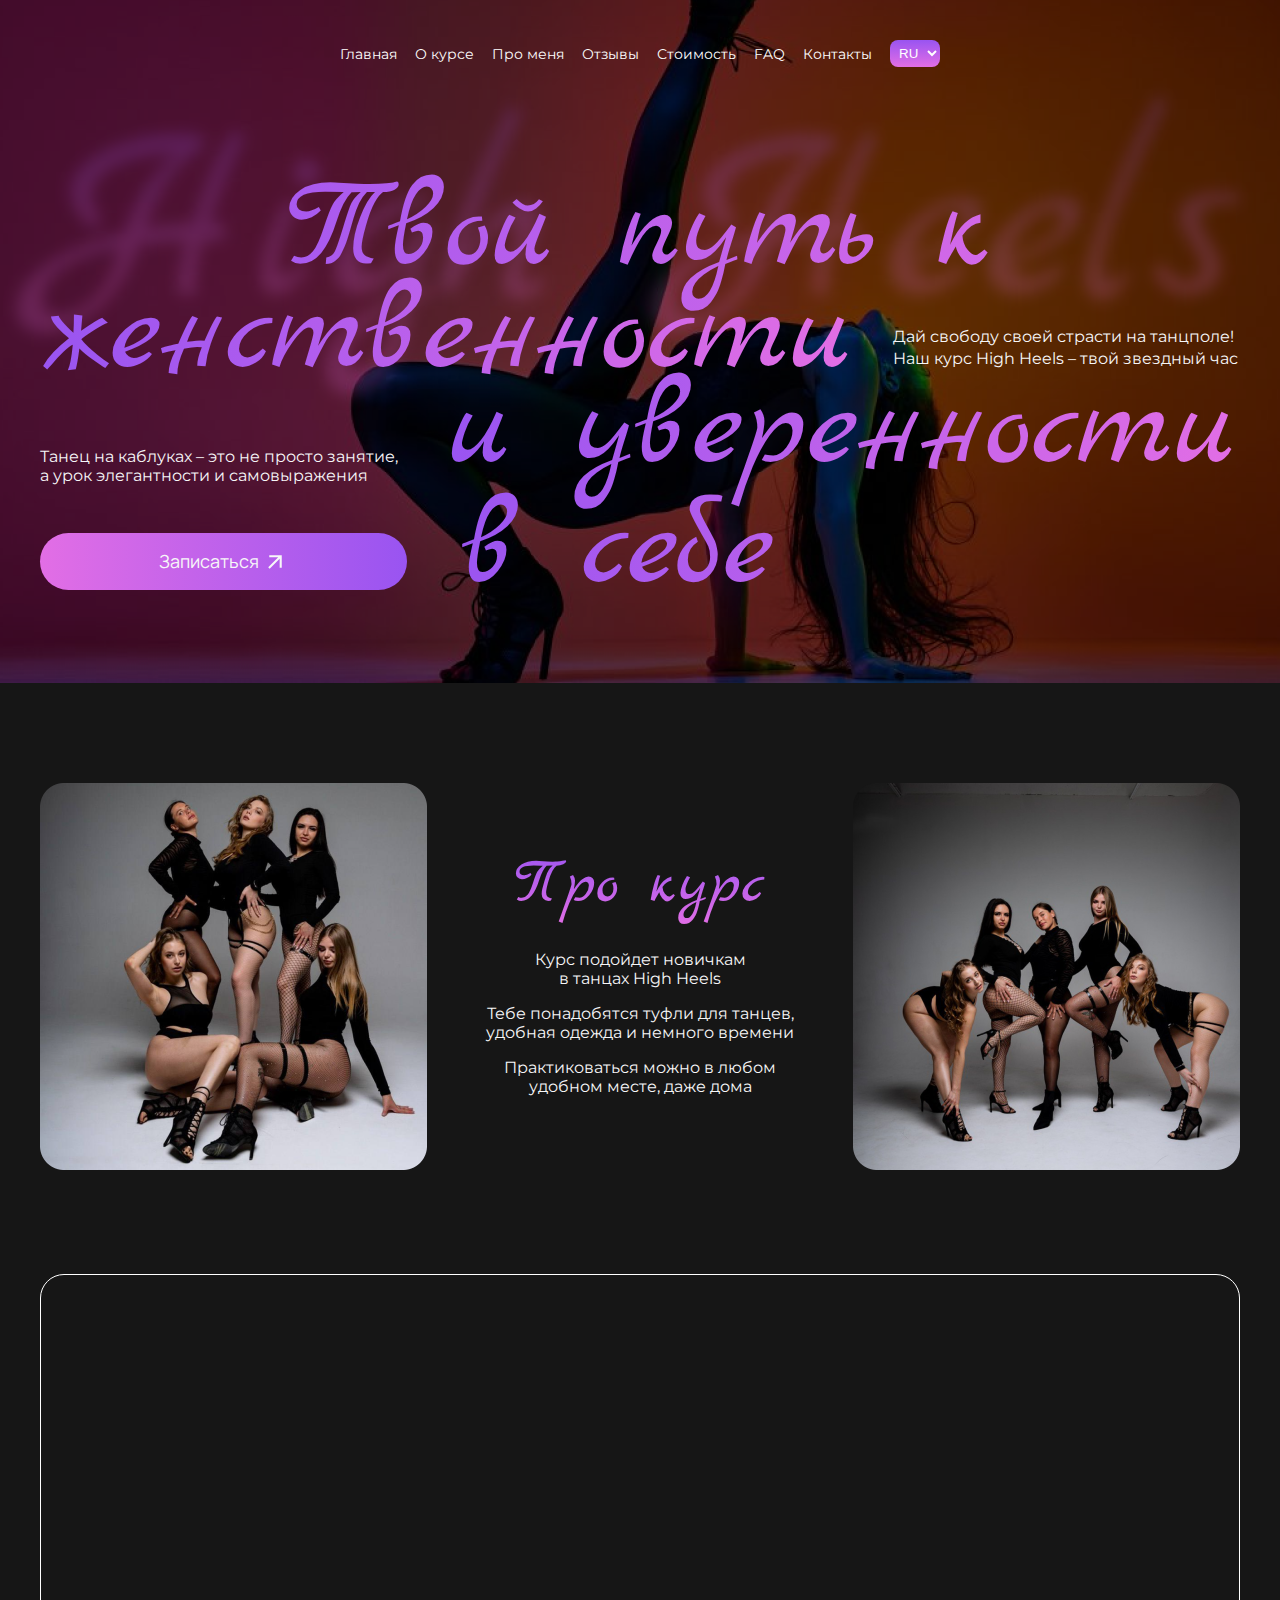
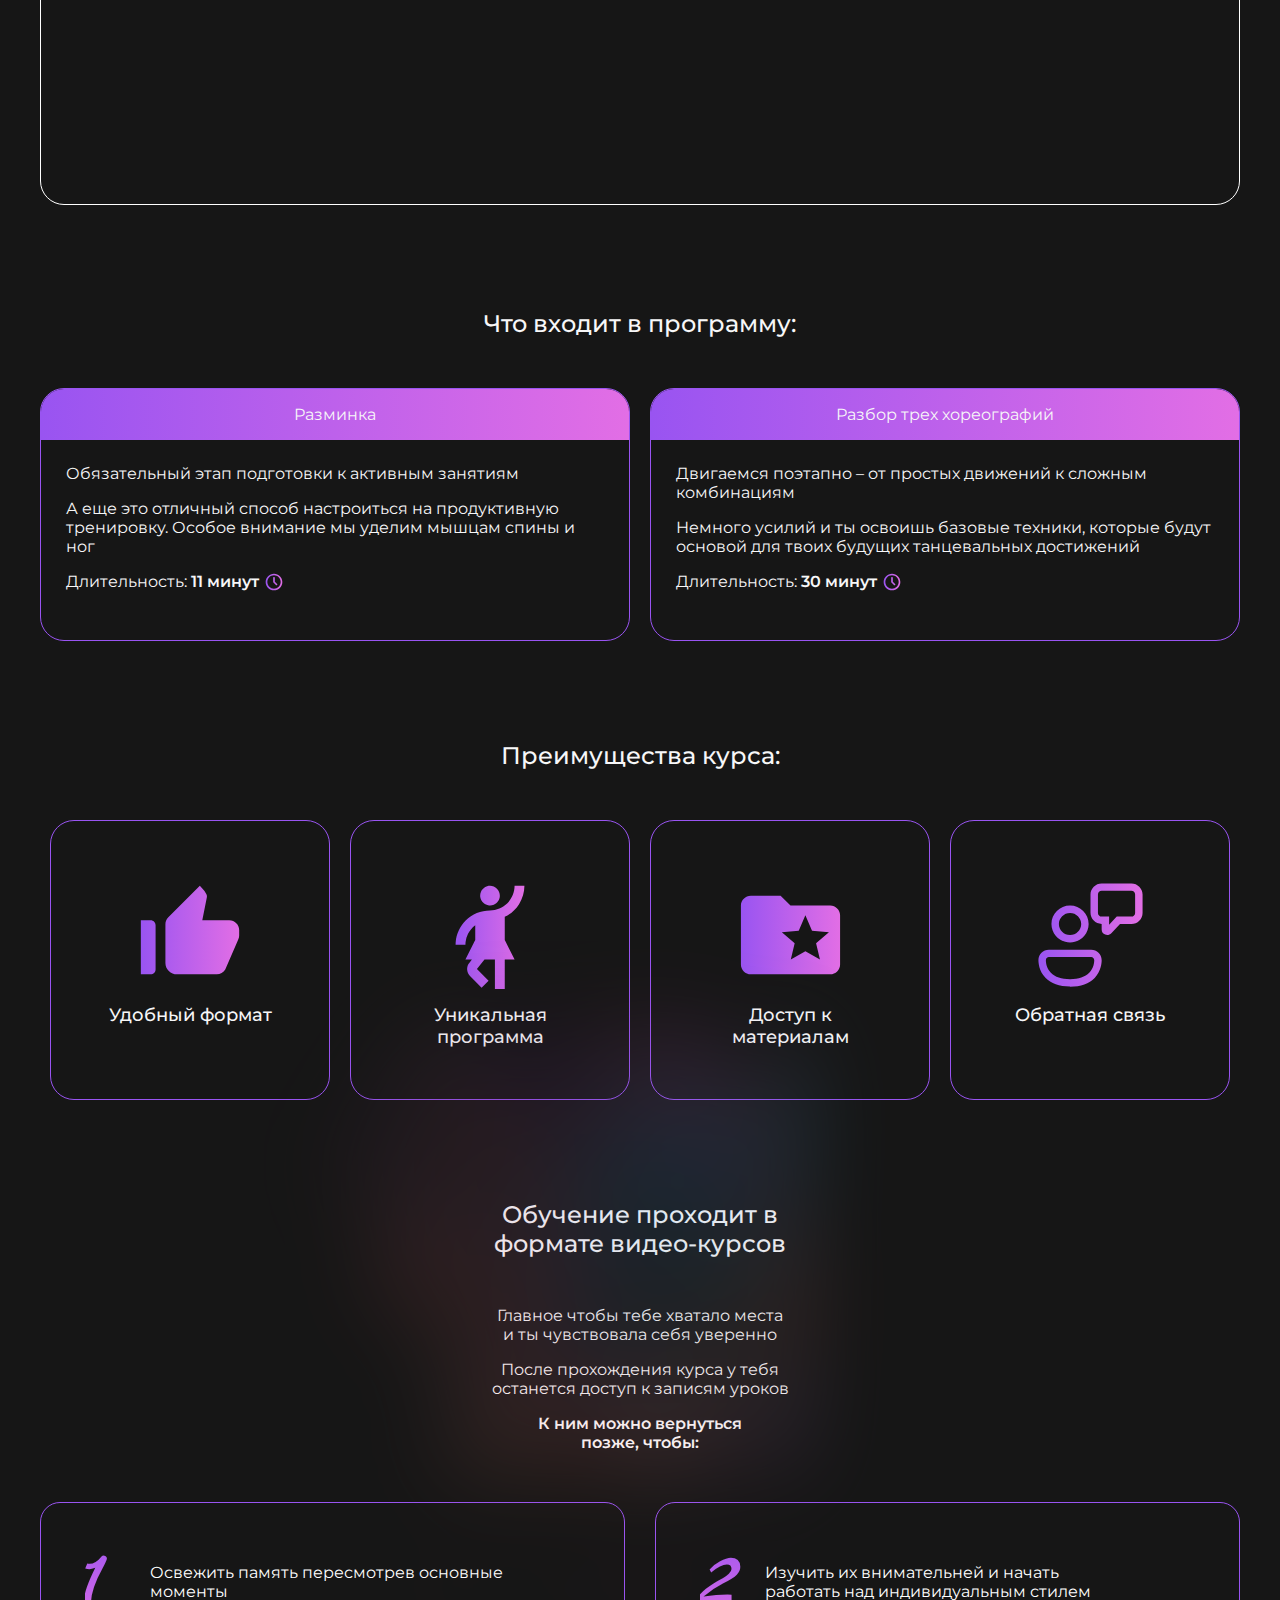
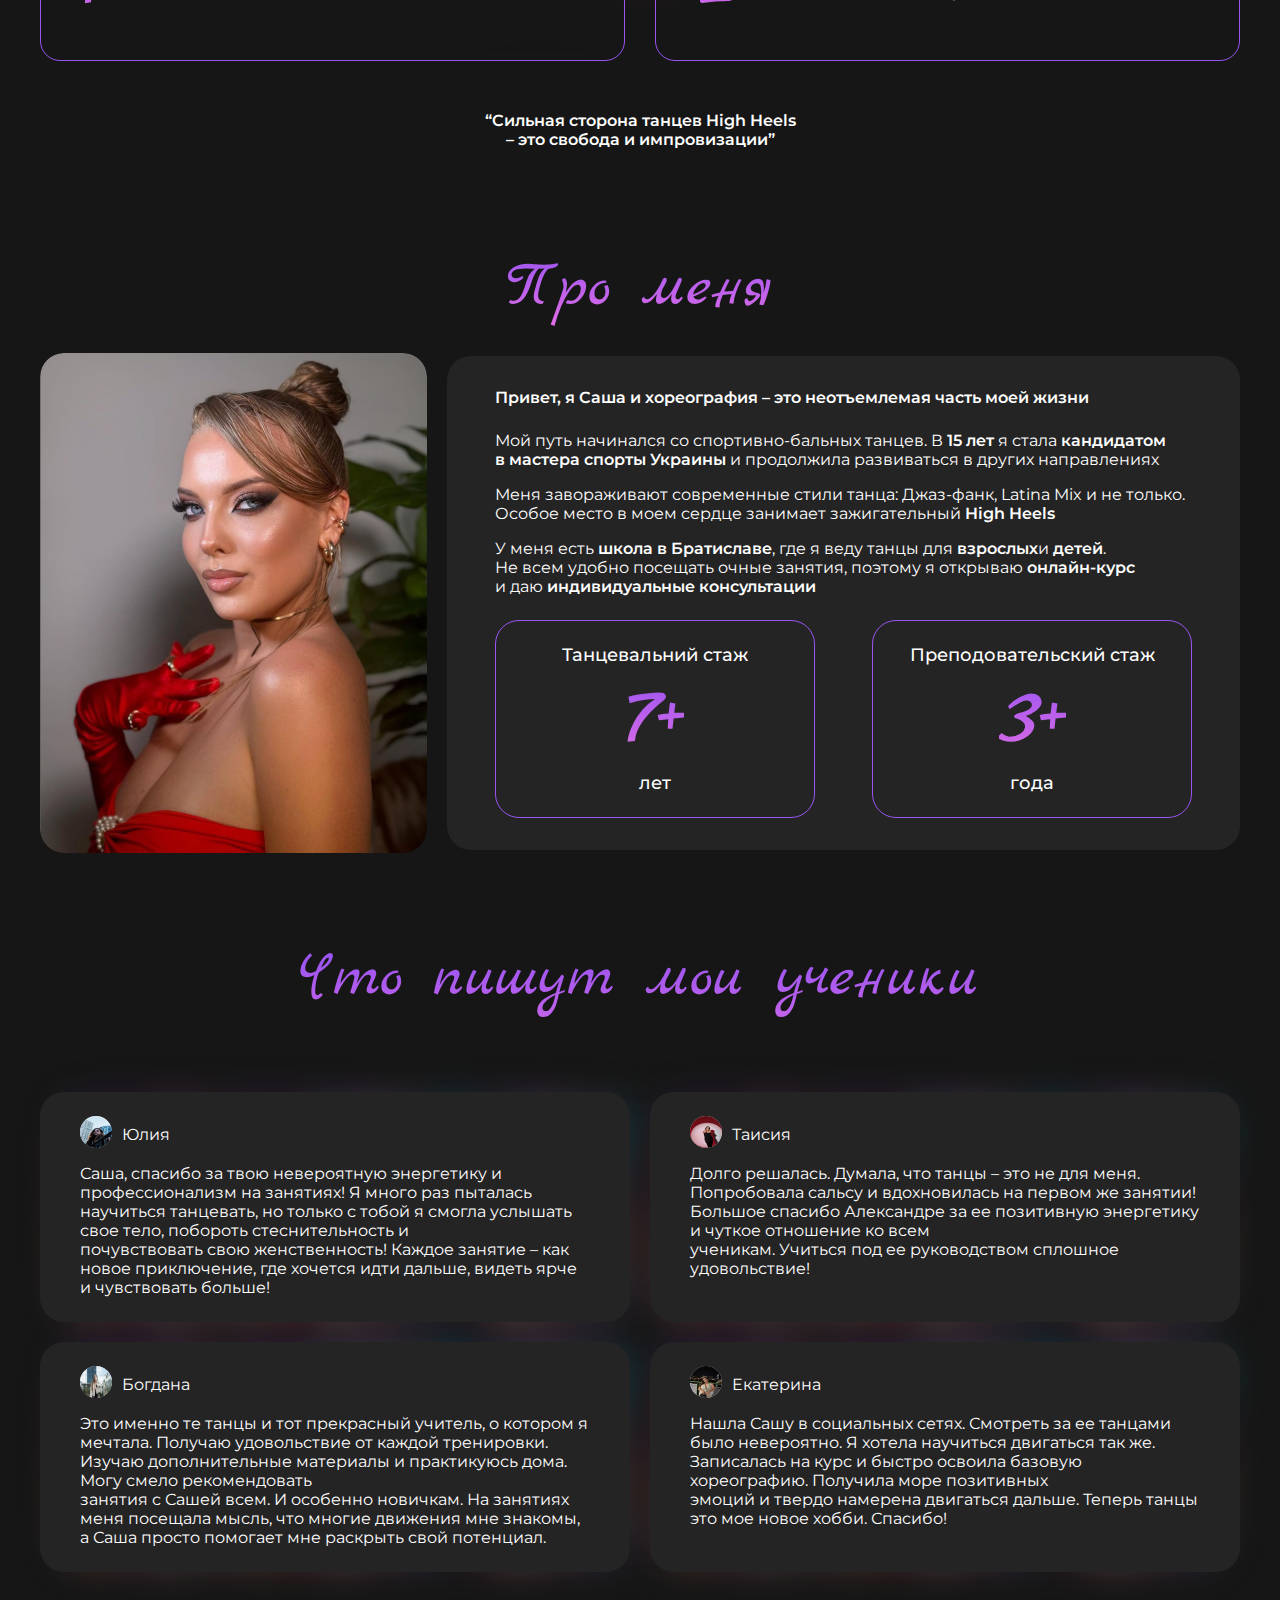
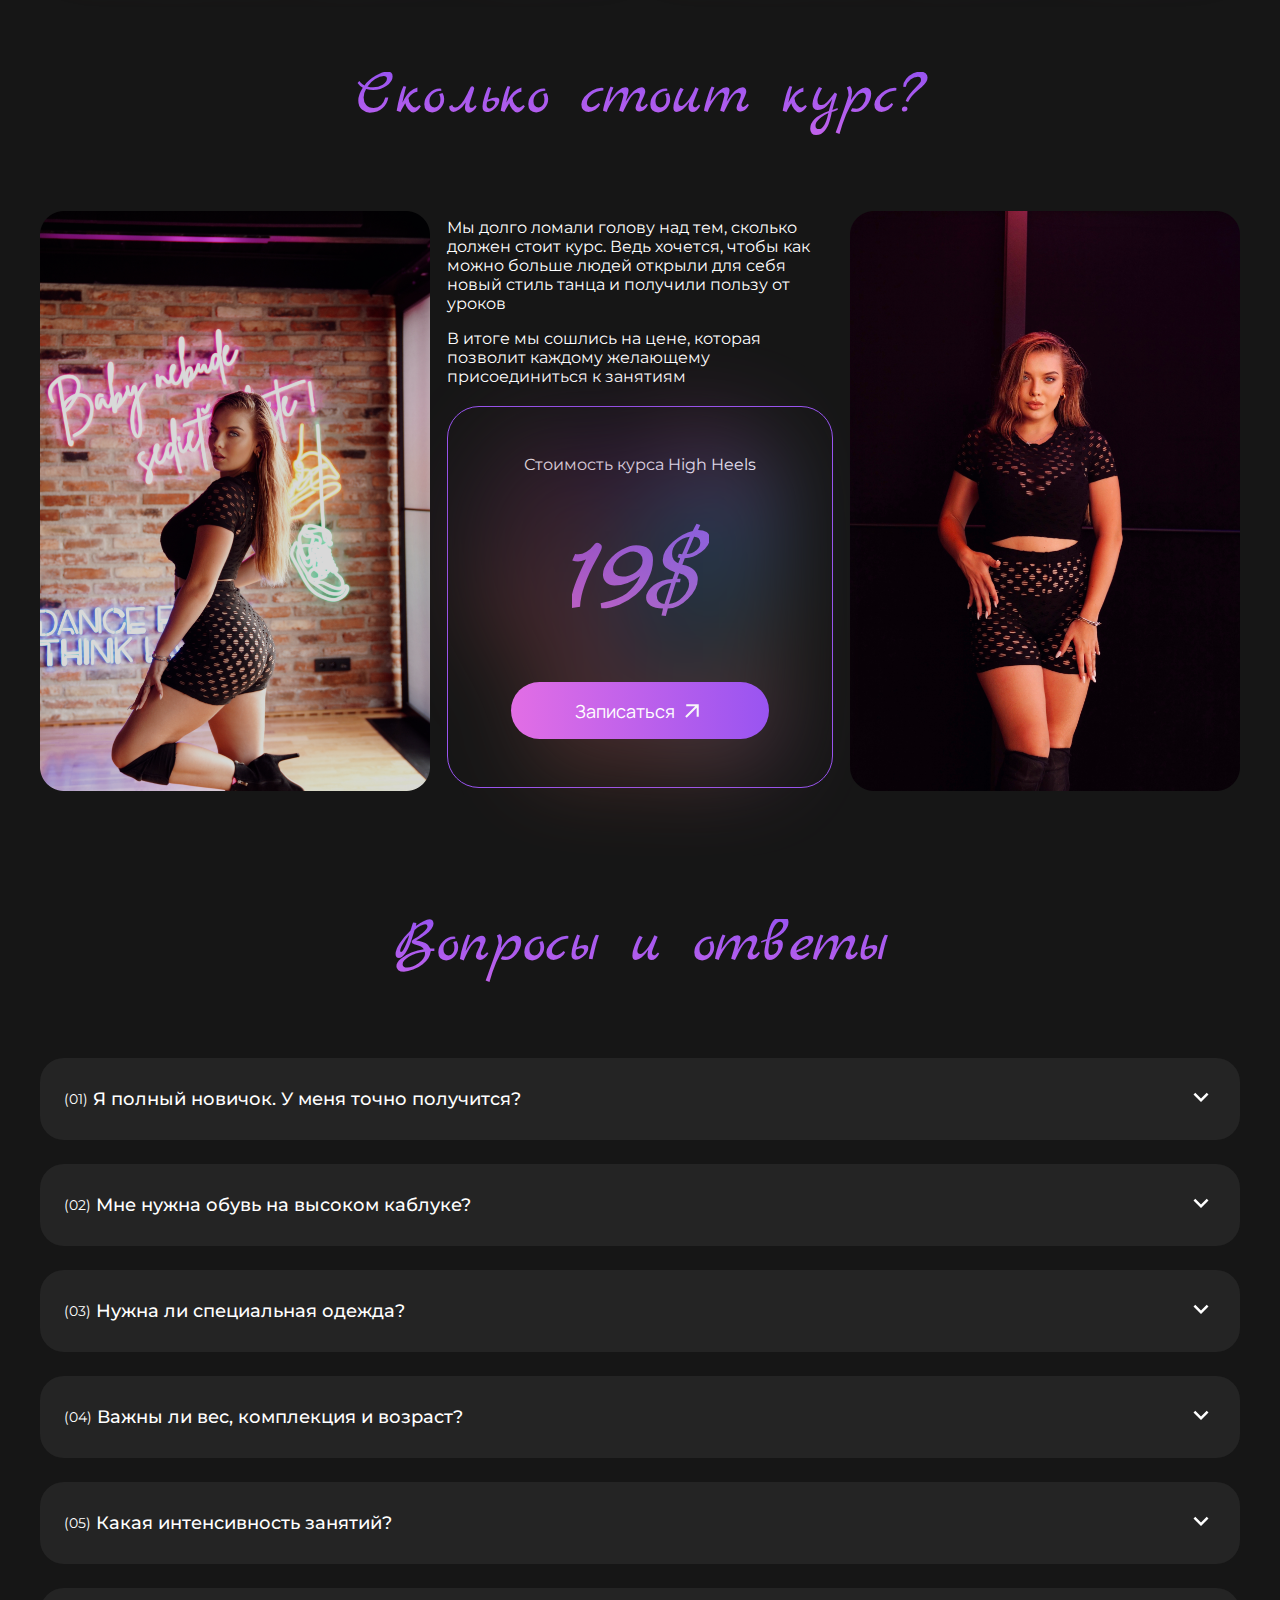
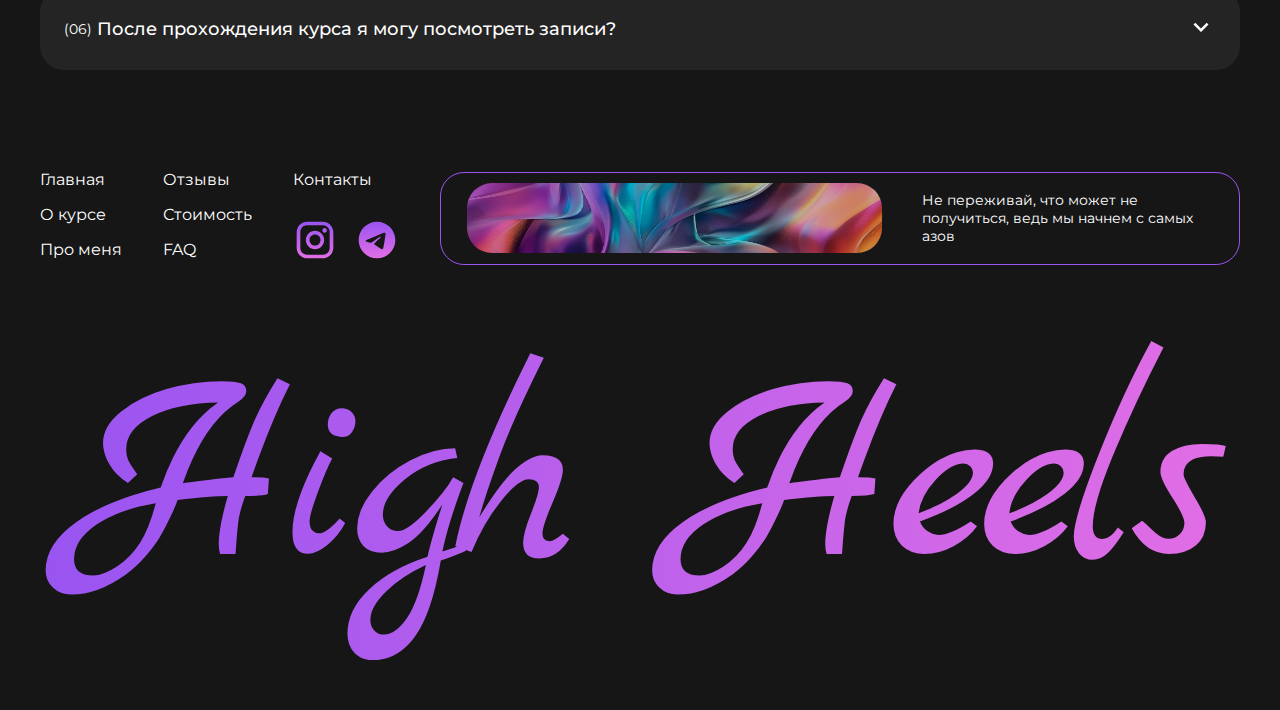
<file: index.html>
<!DOCTYPE html>
<html lang="ru">
<head>
    <meta charset="UTF-8">
    <meta name="viewport" content="width=device-width, initial-scale=1.0">
    <meta name="facebook-domain-verification" content="w5g7wg4lvrmjx9i1m4obvgs6vs4uum" />
    <title>HighHeels</title>

    <link rel="preconnect" href="https://fonts.googleapis.com">
    <link rel="preconnect" href="https://fonts.gstatic.com" crossorigin>
    <link href="https://fonts.googleapis.com/css2?family=Montserrat:ital,wght@0,100..900;1,100..900&display=swap" rel="stylesheet">

    <link rel="preconnect" href="https://fonts.googleapis.com">
    <link rel="preconnect" href="https://fonts.gstatic.com" crossorigin>
    <link href="https://fonts.googleapis.com/css2?family=Marck+Script&display=swap" rel="stylesheet">

    <link rel="preconnect" href="https://fonts.googleapis.com">
    <link rel="preconnect" href="https://fonts.gstatic.com" crossorigin>
    <link href="https://fonts.googleapis.com/css2?family=Manrope:wght@200..800&display=swap" rel="stylesheet">

    <link rel="icon" href="./img/favicon.ico"> <!-- 32×32 -->
    <link rel="icon" href="./img/favicon.svg" type="image/svg+xml">
    <link rel="apple-touch-icon" href="img/apple-touch-icon.png">  <!-- 180×180 -->
    <link rel="manifest" href="img/site.webmanifest">

    <link rel="stylesheet" href="styles/style.css">


    <!-- Meta Pixel Code -->
<script>
    !function(f,b,e,v,n,t,s)
    {if(f.fbq)return;n=f.fbq=function(){n.callMethod?
    n.callMethod.apply(n,arguments):n.queue.push(arguments)};
    if(!f._fbq)f._fbq=n;n.push=n;n.loaded=!0;n.version='2.0';
    n.queue=[];t=b.createElement(e);t.async=!0;
    t.src=v;s=b.getElementsByTagName(e)[0];
    s.parentNode.insertBefore(t,s)}(window, document,'script',
    'https://connect.facebook.net/en_US/fbevents.js');
    fbq('init', '1762651974471942');
    fbq('track', 'PageView');
    </script>
    <noscript><img height="1" width="1" style="display:none"
    src="https://www.facebook.com/tr?id=1762651974471942&ev=PageView&noscript=1"
    /></noscript>
    <!-- End Meta Pixel Code -->
</head>
<body>
    <div class="wrapper">

        <header>
            <div class="header-container">

                <div class="burger-menu" id="burger-menu">
                    <ul>
                        <li><a href="#main-page">Главная</a></li>
                        <li><a href="#about-course">О курсе</a></li>
                        <li><a href="#about-me">Про меня</a></li>
                        <li><a href="#reviews">Отзывы</a></li>
                        <li><a href="#price">Стоимость</a></li>
                        <li><a href="#faq">FAQ</a></li>
                        <li><a href="#contacts">Контакты</a></li>

                        <div class="option-select">
                            <select onchange="window.location.href=this.value" class="language-selector">
                                <option value="en-index.html" lang="en">EN</option>
                                <option value="index.html" lang="ru">RU</option>
                            </select>
                        </div>
                    </ul>
            
                </div>
                <div class="burger-icon" id="burger-icon">
                    <div class="burger-stick burger-stick1"></div>
                    <div class="burger-stick burger-stick2"></div>
                </div>
                <nav>
                    <ul class="nav-container">
                        <li><a href="#main-page">Главная</a></li>
                        <li><a href="#about-course">О курсе</a></li>
                        <li><a href="#about-me">Про меня</a></li>
                        <li><a href="#reviews">Отзывы</a></li>
                        <li><a href="#price">Стоимость</a></li>
                        <li><a href="#faq">FAQ</a></li>
                        <li><a href="#contacts">Контакты</a></li>

                        <div class="option-select">
                            <select onchange="window.location.href=this.value" class="language-selector">
                                <option value="en-index.html" lang="en">EN</option>
                                <option value="index.html" lang="ru">RU</option>
                            </select>
                        </div>
                    </ul>

                    
                </nav>
    
                <a name="main-page"></a>

                <div class="header-first-block">
                    <p class="your-path">Твой путь к</p>
                    <div class="header-flex-first">
                        <p><span class="font-family">женственности</span></p>
                        <p class="paragraph-flex">Дай свободу своей страсти на танцполе! Наш курс High Heels – твой звездный час</p>
                    </div>
                </div>
    
                <div class="header-second-block">
                    <div class="block-first">
                        <p>Танец на каблуках – это не просто занятие,<br>а урок элегантности и самовыражения</p>
                        <a href="https://buy.stripe.com/7sIeYlb7062a43S4gg" class="action-button">
                            <div>Записаться</div>
                            <svg xmlns="http://www.w3.org/2000/svg" width="25" height="25" viewBox="0 0 25 25" fill="none">
                                <g clip-path="url(#clip0_1_48)">
                                  <path d="M6.24998 6.25V8.33333H15.1979L5.20831 18.3229L6.67706 19.7917L16.6666 9.80208V18.75H18.75V6.25H6.24998Z" fill="#F7F7F8"/>
                                </g>
                                <defs>
                                  <clipPath id="clip0_1_48">
                                    <rect width="25" height="25" fill="white"/>
                                  </clipPath>
                                </defs>
                              </svg>
                            </a>
                    </div>
    
                    <div class="block-second">
                        <p class="font-family-second">и уверенности<br><span class="block-second-margin">в себе</span></p>
                    </div>
                </div>
            </div>

            <div class="herosection-mobile">
                <div class="herosection-mobile-motto">
                    <p>Твой путь к</p>
                    <p>женственности</p>
                    <p>и уверенности</p>
                    <p>в себе</p>
                </div>


                <div class="herosection-mobile-content">
                    <p>Дай свободу своей страсти на танцполе! Наш курс High Heels – твой звездный час </p>
                    <p>Танец на каблуках – это не просто занятие, а урок элегантности и самовыражения</p>
                </div>

                <div class="action-button-mobile">
                    <a href="https://buy.stripe.com/7sIeYlb7062a43S4gg" class="action-button">
                        <div>Записаться</div>
                        <svg xmlns="http://www.w3.org/2000/svg" width="25" height="25" viewBox="0 0 25 25" fill="none">
                            <g clip-path="url(#clip0_1_48)">
                              <path d="M6.24998 6.25V8.33333H15.1979L5.20831 18.3229L6.67706 19.7917L16.6666 9.80208V18.75H18.75V6.25H6.24998Z" fill="#F7F7F8"/>
                            </g>
                            <defs>
                              <clipPath id="clip0_1_48">
                                <rect width="25" height="25" fill="white"/>
                              </clipPath>
                            </defs>
                          </svg>
                        </a>
                </div>
            </div>

            
        </header>
    
    
        <main class="header-container">
            <section>
                <a name="about-course"></a>
                <div class="about-course">
                    <div><img src="./img/about-course-img-one.png" alt="about-course-img-one" class="about-course-img-one"></div>
                    <div class="about-course-text-container">
                        <p class="about-us-heading">Про курс</p>
                        <p class="about-us-p">Курс подойдет новичкам<br> в танцах High Heels</p>
                        <p class="about-us-p">Тебе понадобятся туфли для танцев,<br>удобная одежда и немного времени</p>
                        <p class="about-us-p">Практиковаться можно в любом<br>удобном месте, даже дома</p>
                    </div>
                    <div><img src="./img/about-course-img-two.png" alt="about-course-img-two" class="about-course-img-two"></div>
                </div>
            </section>
    
            <section>
                <div class="video">
                    <iframe width="560" height="315" src="https://www.youtube.com/embed/qU1u4natENQ?si=yxEgOXmdOeLbTuuO" title="YouTube video player" frameborder="0" allow="accelerometer; autoplay; clipboard-write; encrypted-media; gyroscope; picture-in-picture; web-share" referrerpolicy="strict-origin-when-cross-origin" allowfullscreen class="video-block"></iframe>
                </div>
            </section>
    
            <section class="course-program">
                <p class="main-heading-course-program">Что входит в программу:</p>
                <div  class="course-program-container">
                    <div class="course-program-block">
                        <p class="course-program-heading">Разминка</p>
    
                        <div class="padding-container">
                            <p>Обязательный этап подготовки к активным занятиям</p>
                            <p>А еще это отличный способ настроиться на продуктивную тренировку. Особое внимание мы уделим мышцам спины и ног</p>
        
                            <div class="course-program-svg-container">
                                <p class="margin-rignt-course-program">Длительность: <span>11 минут</span></p>
                                <svg xmlns="http://www.w3.org/2000/svg" width="20" height="20" viewBox="0 0 20 20" fill="none">
                                    <path d="M10 1.66663C14.6025 1.66663 18.3334 5.39746 18.3334 9.99996C18.3334 14.6025 14.6025 18.3333 10 18.3333C5.39752 18.3333 1.66669 14.6025 1.66669 9.99996C1.66669 5.39746 5.39752 1.66663 10 1.66663ZM10 3.33329C8.23191 3.33329 6.53622 4.03567 5.28598 5.28591C4.03573 6.53616 3.33335 8.23185 3.33335 9.99996C3.33335 11.7681 4.03573 13.4638 5.28598 14.714C6.53622 15.9642 8.23191 16.6666 10 16.6666C11.7681 16.6666 13.4638 15.9642 14.7141 14.714C15.9643 13.4638 16.6667 11.7681 16.6667 9.99996C16.6667 8.23185 15.9643 6.53616 14.7141 5.28591C13.4638 4.03567 11.7681 3.33329 10 3.33329ZM10 4.99996C10.2041 4.99999 10.4011 5.07492 10.5537 5.21056C10.7062 5.34619 10.8036 5.53308 10.8275 5.73579L10.8334 5.83329V9.65496L13.0892 11.9108C13.2386 12.0608 13.3254 12.262 13.3319 12.4736C13.3383 12.6852 13.264 12.8914 13.124 13.0502C12.984 13.209 12.7887 13.3085 12.578 13.3286C12.3672 13.3487 12.1567 13.2878 11.9892 13.1583L11.9109 13.0891L9.41085 10.5891C9.28134 10.4595 9.19816 10.2908 9.17419 10.1091L9.16669 9.99996V5.83329C9.16669 5.61228 9.25448 5.40032 9.41076 5.24404C9.56705 5.08776 9.77901 4.99996 10 4.99996Z" fill="url(#paint0_linear_265_115)"/>
                                    <defs>
                                      <linearGradient id="paint0_linear_265_115" x1="1.66669" y1="9.99996" x2="18.3334" y2="9.99996" gradientUnits="userSpaceOnUse">
                                        <stop stop-color="#9954F1"/>
                                        <stop offset="1" stop-color="#E26EE5"/>
                                      </linearGradient>
                                    </defs>
                                  </svg>
                            </div>
                        </div>
                    </div>
    
    
                    <div class="course-program-block">
                        <p class="course-program-heading">Разбор трех хореографий</p>
    
                        <div class="padding-container">
                            <p>Двигаемся поэтапно – от простых движений к сложным комбинациям</p>
                            <p>Немного усилий и ты освоишь базовые техники, которые будут основой для твоих будущих танцевальных достижений</p>
        
                            <div class="course-program-svg-container">
                                <p class="margin-rignt-course-program">Длительность: <span>30 минут</span></p>
                                <div class="svg-margin">
                                    <svg xmlns="http://www.w3.org/2000/svg" width="20" height="20" viewBox="0 0 20 20" fill="none">
                                        <path d="M10 1.66663C14.6025 1.66663 18.3334 5.39746 18.3334 9.99996C18.3334 14.6025 14.6025 18.3333 10 18.3333C5.39752 18.3333 1.66669 14.6025 1.66669 9.99996C1.66669 5.39746 5.39752 1.66663 10 1.66663ZM10 3.33329C8.23191 3.33329 6.53622 4.03567 5.28598 5.28591C4.03573 6.53616 3.33335 8.23185 3.33335 9.99996C3.33335 11.7681 4.03573 13.4638 5.28598 14.714C6.53622 15.9642 8.23191 16.6666 10 16.6666C11.7681 16.6666 13.4638 15.9642 14.7141 14.714C15.9643 13.4638 16.6667 11.7681 16.6667 9.99996C16.6667 8.23185 15.9643 6.53616 14.7141 5.28591C13.4638 4.03567 11.7681 3.33329 10 3.33329ZM10 4.99996C10.2041 4.99999 10.4011 5.07492 10.5537 5.21056C10.7062 5.34619 10.8036 5.53308 10.8275 5.73579L10.8334 5.83329V9.65496L13.0892 11.9108C13.2386 12.0608 13.3254 12.262 13.3319 12.4736C13.3383 12.6852 13.264 12.8914 13.124 13.0502C12.984 13.209 12.7887 13.3085 12.578 13.3286C12.3672 13.3487 12.1567 13.2878 11.9892 13.1583L11.9109 13.0891L9.41085 10.5891C9.28134 10.4595 9.19816 10.2908 9.17419 10.1091L9.16669 9.99996V5.83329C9.16669 5.61228 9.25448 5.40032 9.41076 5.24404C9.56705 5.08776 9.77901 4.99996 10 4.99996Z" fill="url(#paint0_linear_265_115)"/>
                                        <defs>
                                          <linearGradient id="paint0_linear_265_115" x1="1.66669" y1="9.99996" x2="18.3334" y2="9.99996" gradientUnits="userSpaceOnUse">
                                            <stop stop-color="#9954F1"/>
                                            <stop offset="1" stop-color="#E26EE5"/>
                                          </linearGradient>
                                        </defs>
                                      </svg>
                                </div>
    

                            </div>
                        </div>
                    </div>
    
                </div>
            </section>
    
    
            <section>
    
    
                <div class="course-benefits">
                    <p class="course-benefits-heading">Преимущества курса:</p>
                    <div class="course-benefits-container">
    
                        <div class="course-benefits-container-block">
                            <div class="benefit-block">
                                <img src="./img/icon-first.svg" alt="icon-first" class="benefits-icon">
                                <p>Удобный формат</p>
                            </div>
                            <div class="benefit-block">
                                <img src="./img/icon-second.svg" alt="icon-second" class="benefits-icon">
                                <p>Уникальная программа</p>
                            </div>
                        </div>
    
                        <div class="course-benefits-container-block">
                            <div class="benefit-block">
                                <img src="./img/icon-third.svg" alt="icon-third" class="benefits-icon">
                                <p>Доступ к материалам</p>
                            </div>
                            <div class="benefit-block">
                                <img src="./img/icon-fourth.svg" alt="icon-fourth" class="benefits-icon">
                                <p>Обратная связь</p>
                            </div>
                        </div>
                    </div>
                </div>
    
    
            </section>
    
            <section>
                <div class="learning">
                    <p class="learning-heading">Обучение проходит в<br>формате видео-курсов</p>
    
                    <div class="learning-p-container">
                        <p class="learning-p">Главное чтобы тебе хватало места<br> и ты чувствовала себя уверенно</p>
                        <p class="learning-p">После прохождения курса у тебя<br>останется доступ к записям уроков</p>
                        <p class="learning-p-bold">К ним можно вернуться<br> позже, чтобы:</p>
                    </div>
    
    
                    <div class="learning-content">
                        <div class="learning-content-block">
                            <p class="span-learning-content">1</p>
                            <p>Освежить память пересмотрев основные моменты</p>
                        </div>
                        <div class="learning-content-block">
                            <p class="span-learning-content">2</p>
                            <p>Изучить их внимательней и начать<br> работать над индивидуальным стилем</p>
                        </div>
                    </div>
    
                    <p class="ending-motto-learning">“Сильная сторона танцев High Heels<br>– это свобода и импровизации”</p>
                </div>
            </section>
    
            <section>
                <a name="about-me"></a>
                <div class="about-me">
                    <p class="about-me-heading">Про меня</p>
    
                    <div class="about-me-container">
                        <div class="about-me-img"><img src="./img/about-me-img.png" alt="photo" class="about-me-img"></div>
    
                        <div class="about-me-content">
                            <div>
                                <p class="about-me-second-heading">Привет, я Саша и хореография – это неотъемлемая часть моей жизни</p>
    
                                <div class="about-me-content-paragraph">
                                    <p>Мой путь начинался со спортивно-бальных танцев. В <span class="bold">15 лет</span> я стала <span class="bold">кандидатом<br>в мастера спорты Украины</span> и продолжила развиваться в других направлениях</p>
                                    <p>Меня завораживают современные стили танца: Джаз-фанк, Latina Mix и не только. Особое место в моем сердце занимает зажигательный <span class="bold">High Heels</span></p>
                                    <p>У меня есть <span class="bold">школа в Братиславе</span>, где я веду танцы для <span class="bold">взрослых</span>и <span class="bold">детей</span>.<br>Не всем удобно посещать очные занятия, поэтому я открываю <span class="bold">онлайн-курс</span><br>и даю <span class="bold">индивидуальные консультации</span></p>
                                </div>
                            </div>
    
                            <div class="exp-container">
                                <div class="exp-block">
                                    <p>Танцевальний стаж</p>
                                    <p class="exp-block-p">7+</p>
                                    <p>лет</p>
                                </div>
    
                                <div class="exp-block">
                                    <p>Преподовательский стаж</p>
                                    <p class="exp-block-p">3+</p>
                                    <p>года</p>
                                </div>
                            </div>
                        </div>
                    </div>
                </div>
            </section>
    
            <section>
                <a name="reviews"></a>
                <div class="my-students">
                    <p class="my-students-heading">Что пишут мои ученики</p>
                    
                    <div class="reviews-container">
                        <div class="review-content">
                            <div class="review-block">
                                <div class="review-group">
                                    <div><img src="./img/review-first.JPG" alt="first" class="review-img"></div>
                                    <p><span class="bold-name">Юлия</span></p>
                                </div>
    
                                <p>Саша, спасибо за твою невероятную энергетику и профессионализм на занятиях! Я много раз пыталась научиться танцевать, но только с тобой я смогла услышать свое тело, побороть стеснительность и<br> почувствовать свою женственность! Каждое занятие – как новое приключение, где хочется идти дальше, видеть ярче и чувствовать больше!</p>
                            </div>
                            
                            <div class="review-block">
                                <div class="review-group">
                                    <div><img src="./img/review-second.JPG" alt="second" class="review-img"></div>
                                    <p><span class="bold-name">Таисия</span></p>
                                </div>
    
                                <p>Долго решалась. Думала, что танцы – это не для меня. Попробовала сальсу и вдохновилась на первом же занятии! Большое спасибо Александре за ее позитивную энергетику и чуткое отношение ко всем<br> ученикам. Учиться под ее руководством сплошное удовольствие!</p>
                            </div>
                        </div>
    
                        <div class="review-content">
                            <div class="review-block">
                                <div class="review-group">
                                    <div><img src="./img/review-third.JPG" alt="third" class="review-img"></div>
                                    <p><span class="bold-name">Богдана</span></p>
                                </div>
    
                                <p>Это именно те танцы и тот прекрасный учитель, о котором я мечтала. Получаю удовольствие от каждой тренировки. Изучаю дополнительные материалы и практикуюсь дома. Могу смело рекомендовать<br> занятия с Сашей всем. И особенно новичкам. На занятиях меня посещала мысль, что многие движения мне знакомы, а Саша просто помогает мне раскрыть свой потенциал.</p>
                            </div>
                            
    
                            <div class="review-block">
                                <div class="review-group">
                                    <div ><img src="./img/review-fourth.JPG" alt="fourth" class="review-img"></div>
                                    <p><span class="bold-name">Екатерина</span></p>
                                </div>
    
                                <p>Нашла Сашу в социальных сетях. Смотреть за ее танцами было невероятно. Я хотела научиться двигаться так же. Записалась на курс и быстро освоила базовую хореографию. Получила море позитивных<br> эмоций и твердо намерена двигаться дальше. Теперь танцы это мое новое хобби. Спасибо!</p>
                            </div>
                        </div>
                    </div>
                </div>
            </section>
    
            <section>
                <a name="price"></a>
                <div class="price">
                    <p class="price-heading">Сколько стоит курс?</p>
    
                    <div class="price-container">
                        <div><img src="./img/price-img-first.png" alt="price-img-first" class="price-img"></div>
                        <div class="price-content-container">
                            <div class="price-content-paragraph">
                                <p>Мы долго ломали голову над тем, сколько должен стоит курс. Ведь хочется, чтобы как можно больше людей открыли для себя новый стиль танца и получили пользу от уроков</p>
                                <p>В итоге мы сошлись на цене, которая позволит каждому желающему присоединиться к занятиям</p>
                            </div>
        
                            <div class="price-content">
                                <p>Стоимость курса High Heels</p>
                                <p class="price-content-span">19$</p>
                                <a href="https://buy.stripe.com/7sIeYlb7062a43S4gg" class="action-button action-button-price">
                                    <div>Записаться</div>
                                    <svg xmlns="http://www.w3.org/2000/svg" width="25" height="25" viewBox="0 0 25 25" fill="none">
                                        <g clip-path="url(#clip0_1_48)">
                                          <path d="M6.24998 6.25V8.33333H15.1979L5.20831 18.3229L6.67706 19.7917L16.6666 9.80208V18.75H18.75V6.25H6.24998Z" fill="#F7F7F8"/>
                                        </g>
                                        <defs>
                                          <clipPath id="clip0_1_48">
                                            <rect width="25" height="25" fill="white"/>
                                          </clipPath>
                                        </defs>
                                      </svg>
                                    </a>
                            </div>
                        </div>
    
    
                        <div><img src="./img/price-img-second.png" alt="price-img-second" class="price-img"></div>
                    </div>
                </div>
            </section>
    
            <section>

                <div class="FAQ">
                    <a name="faq"></a>

                <p class="faq-heading">Вопросы и ответы</p>
    
        <div class="accordeon">
            <a href="#" onClick="look(); return false;">
                <div class="accordeon-heading">
                    <div class="faq-flex">
                        <p>(01)</p>
                        <h2>Я полный новичок. У меня точно получится?</h2>
                    </div>
        
                    <div class="svg-container">
                        <svg xmlns="http://www.w3.org/2000/svg" width="30" height="30" viewBox="0 0 30 30" fill="none" class="svg-icon">
                            <g clip-path="url(#clip0_71_561)">
                              <path d="M9.2625 10.7373L15 16.4623L20.7375 10.7373L22.5 12.4998L15 19.9998L7.5 12.4998L9.2625 10.7373Z" fill="white"/>
                            </g>
                            <defs>
                              <clipPath id="clip0_71_561">
                                <rect width="30" height="30" fill="white"/>
                              </clipPath>
                            </defs>
                          </svg>
                    </div>
                </div>
        
                <div id="div1" class="accordeon-content" style="display:none">
                    <p>Не переживай, здесь все как с изучением нового языка: сначала сложно и не очень понятно, но стоит втянуться в процесс, как ты уже хочешь говорить. Главное – желание и капелька усердия. Все остальное мы<br>тебе предоставим: мотивацию, поддержку, позитивный настрой и полезные материалы для изучения. </p>
                    
                </div>
            </a>
        </div>

        <div class="accordeon">
            <a href="#" onClick="look2(); return false;">
                <div class="accordeon-heading">
                    <div class="faq-flex">
                        <p>(02)</p>
                        <h2>Мне нужна обувь на высоком каблуке?</h2>
                    </div>
        
                    <div class="svg-container">
                        <svg xmlns="http://www.w3.org/2000/svg" width="30" height="30" viewBox="0 0 30 30" fill="none" class="svg-icon2">
                            <g clip-path="url(#clip0_71_561)">
                              <path d="M9.2625 10.7373L15 16.4623L20.7375 10.7373L22.5 12.4998L15 19.9998L7.5 12.4998L9.2625 10.7373Z" fill="white"/>
                            </g>
                            <defs>
                              <clipPath id="clip0_71_561">
                                <rect width="30" height="30" fill="white"/>
                              </clipPath>
                            </defs>
                          </svg>
                    </div>
                </div>
        
                <div id="div2" class="accordeon-content" style="display:none">
                    <p>Для занятий High Heels подходят туфли из натуральных материалов со шпилькой высотой 8-10 см. Это идеальный вариант для новичков – на более высоких шпильках трудно заниматься, а низкие не дадут вам<br>полностью раскрыть себя в танце. </p>
                    
                </div>
            </a>
        </div>

        <div class="accordeon">
            <a href="#" onClick="look3(); return false;">
                <div class="accordeon-heading">
                    <div class="faq-flex">
                        <p>(03)</p>
                        <h2>Нужна ли специальная одежда?</h2>
                    </div>
        
                    <div class="svg-container">
                        <svg xmlns="http://www.w3.org/2000/svg" width="30" height="30" viewBox="0 0 30 30" fill="none" class="svg-icon3">
                            <g clip-path="url(#clip0_71_561)">
                              <path d="M9.2625 10.7373L15 16.4623L20.7375 10.7373L22.5 12.4998L15 19.9998L7.5 12.4998L9.2625 10.7373Z" fill="white"/>
                            </g>
                            <defs>
                              <clipPath id="clip0_71_561">
                                <rect width="30" height="30" fill="white"/>
                              </clipPath>
                            </defs>
                          </svg>
                    </div>
                </div>
        
                <div id="div3" class="accordeon-content" style="display:none">
                    <p>Для первых занятий подойдет любая спортивная одежда. Хороший вариант: футболка, шорты или спортивные лосины. Забудьте о джинсах на время занятий! Если вы планируете развиваться в High Heels, стоит<br> обзавестись комбинезоном для танцев. Вещи должны обтягивать силуэт, подчеркивать талию и гармонировать с характером танца. А он весьма притягательный и эксцентричный! </p>
                    
                </div>
            </a>
        </div>

        <div class="accordeon">
            <a href="#" onClick="look4(); return false;">
                <div class="accordeon-heading">
                    <div class="faq-flex">
                        <p>(04)</p>
                        <h2>Важны ли вес, комплекция и возраст?</h2>
                    </div>
        
                    <div class="svg-container">
                        <svg xmlns="http://www.w3.org/2000/svg" width="30" height="30" viewBox="0 0 30 30" fill="none" class="svg-icon4">
                            <g clip-path="url(#clip0_71_561)">
                              <path d="M9.2625 10.7373L15 16.4623L20.7375 10.7373L22.5 12.4998L15 19.9998L7.5 12.4998L9.2625 10.7373Z" fill="white"/>
                            </g>
                            <defs>
                              <clipPath id="clip0_71_561">
                                <rect width="30" height="30" fill="white"/>
                              </clipPath>
                            </defs>
                          </svg>
                    </div>
                </div>
        
                <div id="div4" class="accordeon-content" style="display:none">
                    <p>Это не принципиально. Действительно важны ваше  желание<br>
                        и личная мотивация. Освоить танец может любой. Наш формат<br>
                        курса располагает к самостоятельной работе после разбора хореографий. Для освоения более сложных движений придется проявить упорство. Однако результат вас приятно удивит! </p>
                    
                </div>
            </a>
        </div>

        <div class="accordeon">
            <a href="#" onClick="look5(); return false;">
                <div class="accordeon-heading">
                    <div class="faq-flex">
                        <p>(05)</p>
                        <h2>Какая интенсивность занятий?</h2>
                    </div>
        
                    <div class="svg-container">
                        <svg xmlns="http://www.w3.org/2000/svg" width="30" height="30" viewBox="0 0 30 30" fill="none" class="svg-icon5">
                            <g clip-path="url(#clip0_71_561)">
                              <path d="M9.2625 10.7373L15 16.4623L20.7375 10.7373L22.5 12.4998L15 19.9998L7.5 12.4998L9.2625 10.7373Z" fill="white"/>
                            </g>
                            <defs>
                              <clipPath id="clip0_71_561">
                                <rect width="30" height="30" fill="white"/>
                              </clipPath>
                            </defs>
                          </svg>
                    </div>
                </div>
        
                <div id="div5" class="accordeon-content" style="display:none">
                    <p>Заниматься можно в удобном режиме в любом подходящем<br>
                        месте. Обязательное требование: уделить время разминке.<br>
                        В нашем курсе она занимает 11 минут, затем идет основная<br>
                        часть занятия: разбор хореографии. Если чувствуешь себя уверенно и физическая нагрузка не кажется большой, можно 
                        за раз пройти все три хореографии. </p>
                    
                </div>
            </a>
        </div>

        <div class="accordeon">
            <a href="#" onClick="look6(); return false;">
                <div class="accordeon-heading">
                    <div class="faq-flex">
                        <p>(06)</p>
                        <h2>После прохождения курса я могу посмотреть записи?</h2>
                    </div>
        
                    <div class="svg-container">
                        <svg xmlns="http://www.w3.org/2000/svg" width="30" height="30" viewBox="0 0 30 30" fill="none" class="svg-icon6">
                            <g clip-path="url(#clip0_71_561)">
                              <path d="M9.2625 10.7373L15 16.4623L20.7375 10.7373L22.5 12.4998L15 19.9998L7.5 12.4998L9.2625 10.7373Z" fill="white"/>
                            </g>
                            <defs>
                              <clipPath id="clip0_71_561">
                                <rect width="30" height="30" fill="white"/>
                              </clipPath>
                            </defs>
                          </svg>
                    </div>
                </div>
        
                <div id="div6" class="accordeon-content" style="display:none">
                    <p>Ну конечно! Доступ к обучающим материалам остаётся за тобой и ты можешь пользоваться ими в своей танцевальной практике. </p>
                    
                </div>
            </a>
        </div>
    
        
            </div>
            </section>
        </main>

        <footer class="header-container">
            <a name="contacts"></a>

            <div class="contacts-links">

                <div class="contacts-block-first">
                    <div>
                        <ul>
                        <li><a href="#main-page">Главная</a></li>
                        <li><a href="#about-course">О курсе</a></li>
                        <li><a href="#about-me">Про меня</a></li>
                    </ul>
                </div>

    
                    <div>
                        <ul>
                            <li><a href="#reviews">Отзывы</a></li>
                            <li><a href="#price">Стоимость</a></li>
                            <li><a href="#faq">FAQ</a></li>
                        </ul>
                    </div>

    
                    <div class="ul-contacts">
                        <ul>
                            <li><a href="#contacts">Контакты</a></li>
                            <li>
                                
                                <div class="insta-and-tg-links">
                                    <a href="https://www.instagram.com/sa_dmi?igsh=MTJiMW5vZmR3czFzNQ=="><svg xmlns="http://www.w3.org/2000/svg" width="44" height="44" viewBox="0 0 44 44" fill="none">
                                        <path d="M14.3 3.6665H29.7C35.5667 3.6665 40.3333 8.43317 40.3333 14.2998V29.6998C40.3333 32.52 39.213 35.2246 37.2189 37.2187C35.2248 39.2129 32.5201 40.3332 29.7 40.3332H14.3C8.43332 40.3332 3.66666 35.5665 3.66666 29.6998V14.2998C3.66666 11.4797 4.78695 8.77507 6.78109 6.78094C8.77522 4.7868 11.4799 3.6665 14.3 3.6665ZM13.9333 7.33317C12.1829 7.33317 10.5042 8.02853 9.26642 9.26627C8.02868 10.504 7.33332 12.1827 7.33332 13.9332V30.0665C7.33332 33.7148 10.285 36.6665 13.9333 36.6665H30.0667C31.8171 36.6665 33.4958 35.9711 34.7336 34.7334C35.9713 33.4957 36.6667 31.8169 36.6667 30.0665V13.9332C36.6667 10.2848 33.715 7.33317 30.0667 7.33317H13.9333ZM31.625 10.0832C32.2328 10.0832 32.8157 10.3246 33.2454 10.7544C33.6752 11.1842 33.9167 11.767 33.9167 12.3748C33.9167 12.9826 33.6752 13.5655 33.2454 13.9953C32.8157 14.4251 32.2328 14.6665 31.625 14.6665C31.0172 14.6665 30.4343 14.4251 30.0045 13.9953C29.5748 13.5655 29.3333 12.9826 29.3333 12.3748C29.3333 11.767 29.5748 11.1842 30.0045 10.7544C30.4343 10.3246 31.0172 10.0832 31.625 10.0832ZM22 12.8332C24.4311 12.8332 26.7627 13.7989 28.4818 15.518C30.2009 17.2371 31.1667 19.5687 31.1667 21.9998C31.1667 24.431 30.2009 26.7626 28.4818 28.4816C26.7627 30.2007 24.4311 31.1665 22 31.1665C19.5688 31.1665 17.2373 30.2007 15.5182 28.4816C13.7991 26.7626 12.8333 24.431 12.8333 21.9998C12.8333 19.5687 13.7991 17.2371 15.5182 15.518C17.2373 13.7989 19.5688 12.8332 22 12.8332ZM22 16.4998C20.5413 16.4998 19.1424 17.0793 18.1109 18.1107C17.0795 19.1422 16.5 20.5411 16.5 21.9998C16.5 23.4585 17.0795 24.8575 18.1109 25.8889C19.1424 26.9204 20.5413 27.4998 22 27.4998C23.4587 27.4998 24.8576 26.9204 25.8891 25.8889C26.9205 24.8575 27.5 23.4585 27.5 21.9998C27.5 20.5411 26.9205 19.1422 25.8891 18.1107C24.8576 17.0793 23.4587 16.4998 22 16.4998Z" fill="url(#paint0_linear_71_614)"/>
                                        <defs>
                                          <linearGradient id="paint0_linear_71_614" x1="22" y1="3.6665" x2="22" y2="40.3332" gradientUnits="userSpaceOnUse">
                                            <stop stop-color="#9954F1"/>
                                            <stop offset="1" stop-color="#E26EE5"/>
                                          </linearGradient>
                                        </defs>
                                      </svg></a>
                
                                    <a href="https://t.me/sa_dmi">
                                        <svg xmlns="http://www.w3.org/2000/svg" width="44" height="44" viewBox="0 0 44 44" fill="none">
                                            <path d="M22 3.6665C11.88 3.6665 3.66666 11.8798 3.66666 21.9998C3.66666 32.1198 11.88 40.3332 22 40.3332C32.12 40.3332 40.3333 32.1198 40.3333 21.9998C40.3333 11.8798 32.12 3.6665 22 3.6665ZM30.5067 16.1332C30.2317 19.0298 29.04 26.0698 28.435 29.3148C28.1783 30.6898 27.665 31.1482 27.1883 31.2032C26.125 31.2948 25.3183 30.5065 24.2917 29.8282C22.6783 28.7648 21.7617 28.1048 20.2033 27.0782C18.3883 25.8865 19.5617 25.2265 20.6067 24.1632C20.8817 23.8882 25.575 19.6165 25.6667 19.2315C25.6794 19.1732 25.6777 19.1127 25.6617 19.0551C25.6457 18.9976 25.616 18.9449 25.575 18.9015C25.465 18.8098 25.3183 18.8465 25.19 18.8648C25.025 18.9015 22.4583 20.6065 17.4533 23.9798C16.72 24.4748 16.06 24.7315 15.4733 24.7132C14.8133 24.6948 13.5667 24.3465 12.6317 24.0348C11.4767 23.6682 10.5783 23.4665 10.6517 22.8248C10.6883 22.4948 11.1467 22.1648 12.0083 21.8165C17.3617 19.4882 20.9183 17.9482 22.6967 17.2148C27.7933 15.0882 28.8383 14.7215 29.535 14.7215C29.6817 14.7215 30.03 14.7582 30.25 14.9415C30.4333 15.0882 30.4883 15.2898 30.5067 15.4365C30.4883 15.5465 30.525 15.8765 30.5067 16.1332Z" fill="url(#paint0_linear_71_616)"/>
                                            <defs>
                                              <linearGradient id="paint0_linear_71_616" x1="22" y1="3.6665" x2="22" y2="40.3332" gradientUnits="userSpaceOnUse">
                                                <stop stop-color="#9954F1"/>
                                                <stop offset="1" stop-color="#E26EE5"/>
                                              </linearGradient>
                                            </defs>
                                          </svg>
                                    </a>
                                </div>
                            </li>
                        </ul>
                    </div>
                </div>


                <div class="contacts-block">
                    <div class="contacts-img"><img src="./img/bg.png" alt="contacts-img" class="contacts-img"></div>
                    <div><p class="dont-worry-end">Не переживай, что может не получиться, ведь мы начнем с самых азов</p></div>
                </div>
            </div>
            <div class="footer-ending">High Heels</div>
        </footer>

    </div>
   <script src="./app.js"></script>
   <script src="burger-menu.js"></script>

    <script>
        // Установка выбранного языка на основе текущего <html lang>
        const htmlLang = document.documentElement.lang;
        const languageSelectors = document.querySelectorAll('.language-selector');

        languageSelectors.forEach(select => {
            for (const option of select.options) {
                if (option.getAttribute('lang') === htmlLang) {
                    option.selected = true;
                }
            }
        });
    </script>
</body>
</html>
</file>
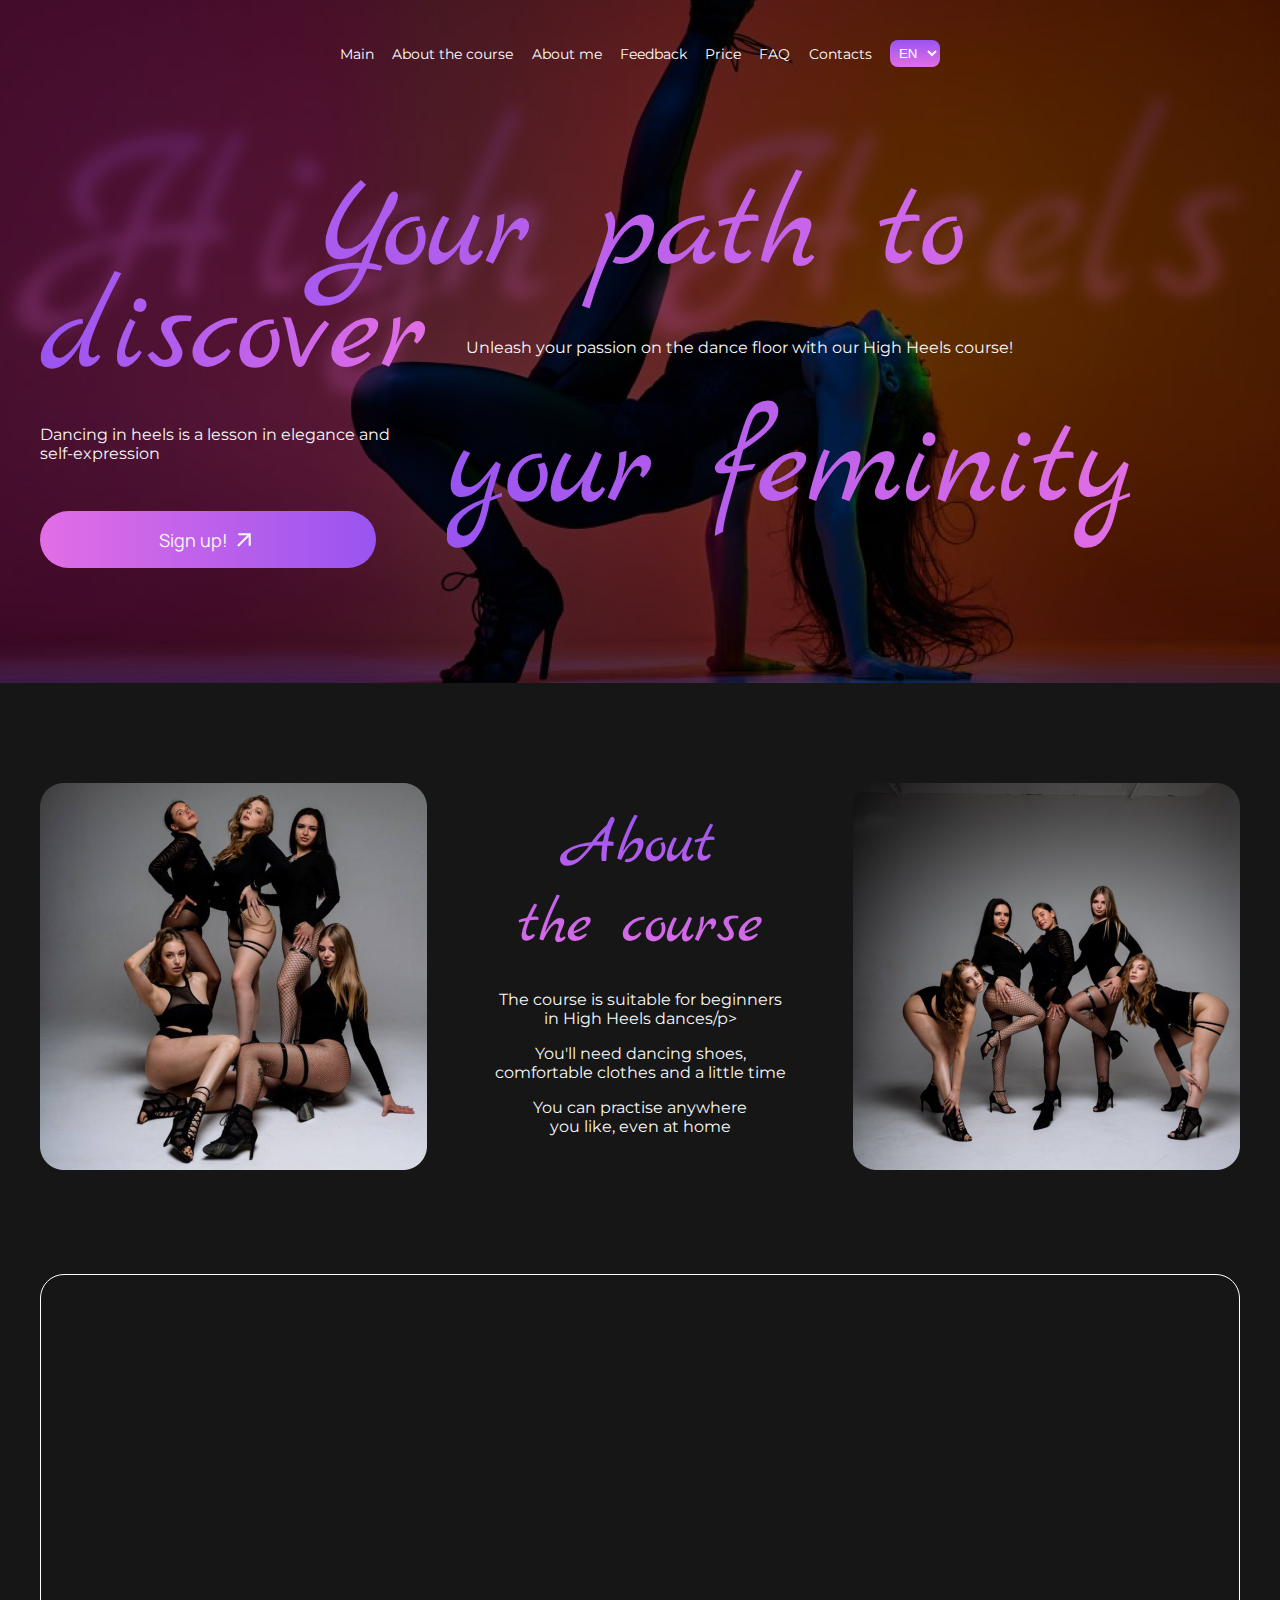
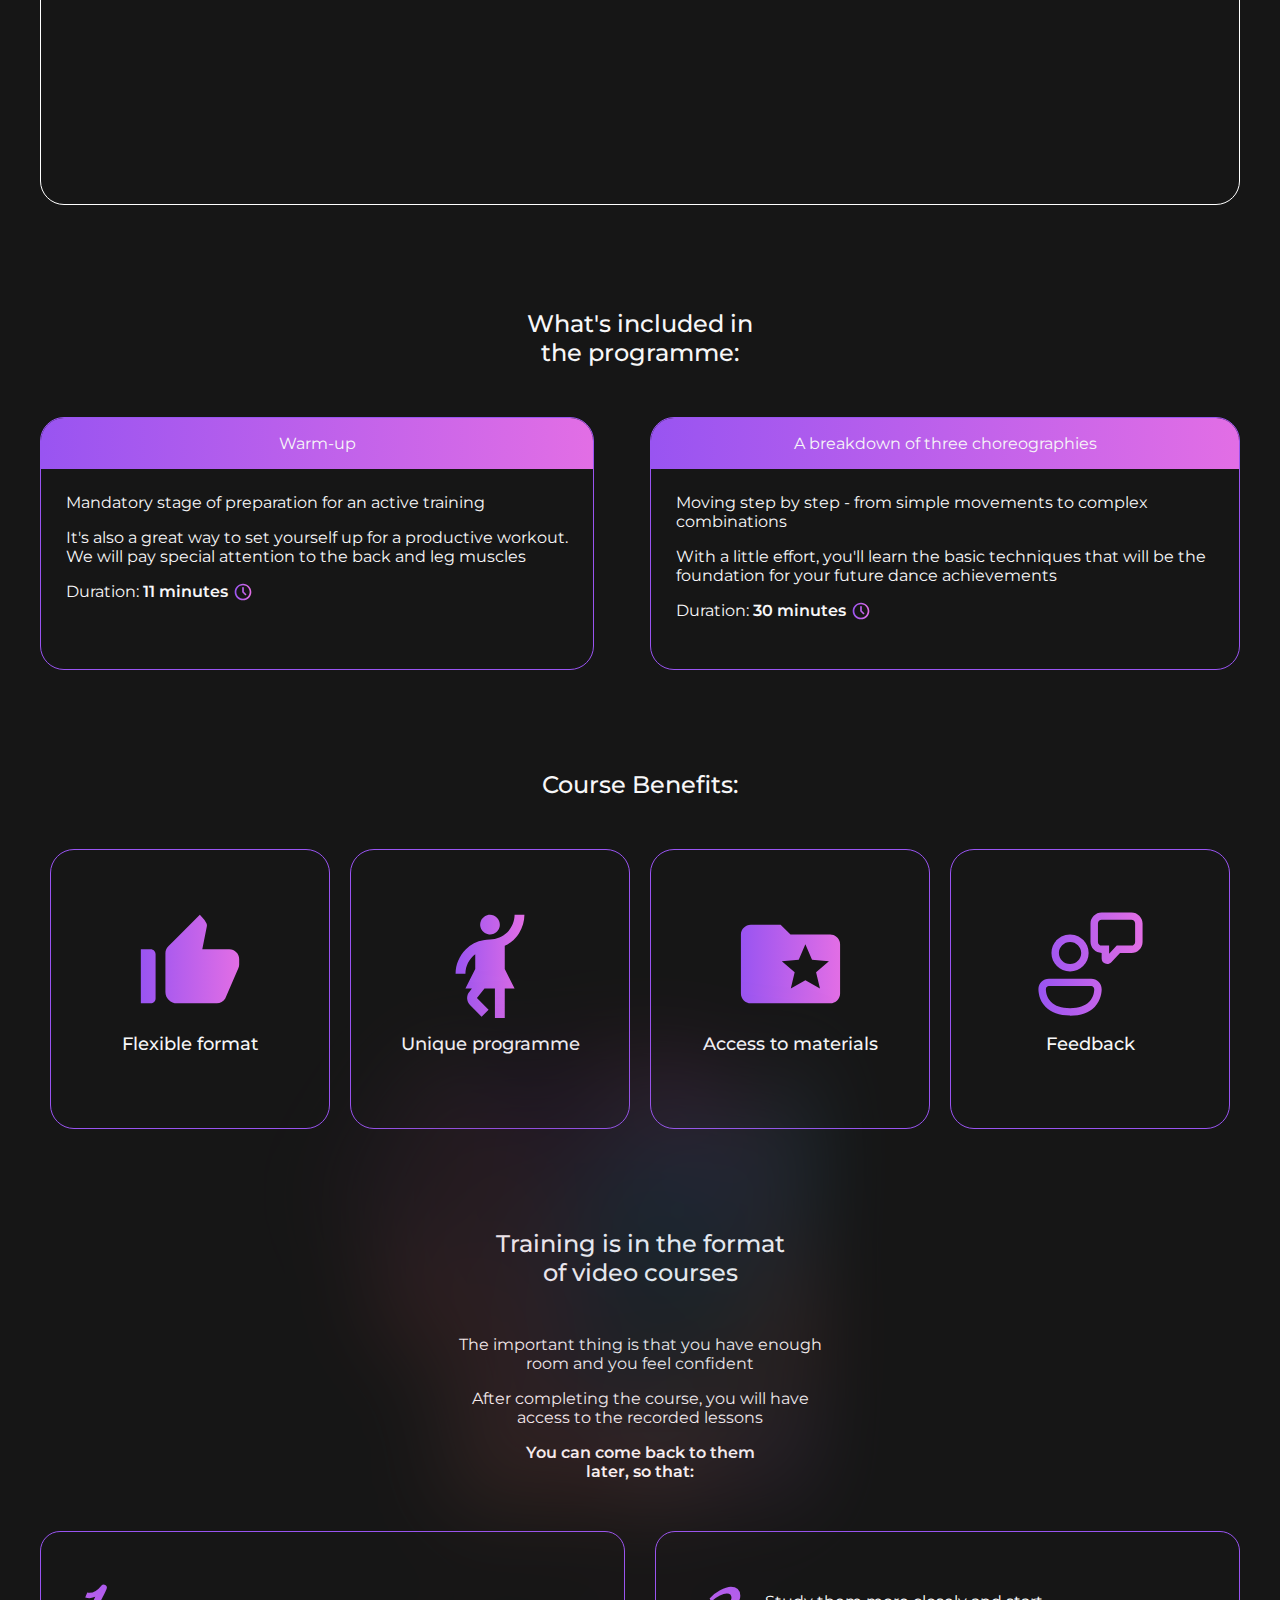
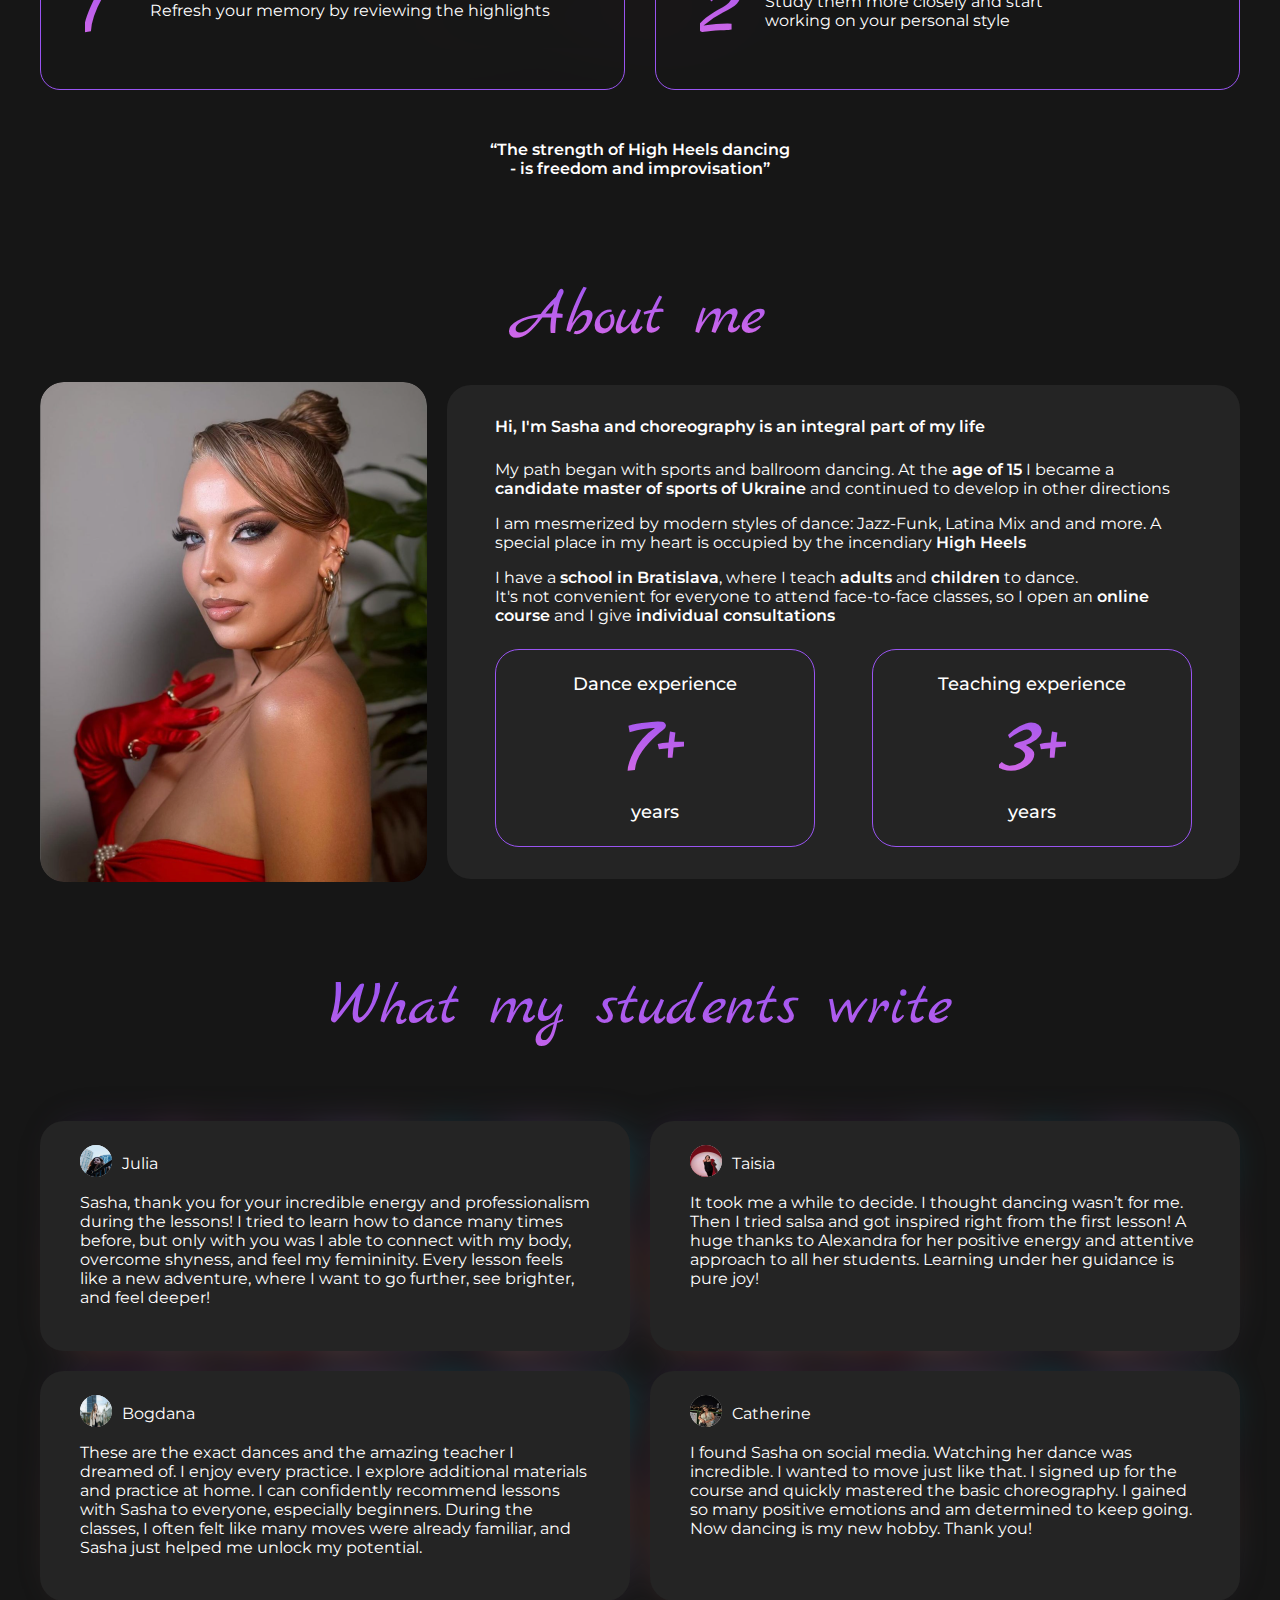
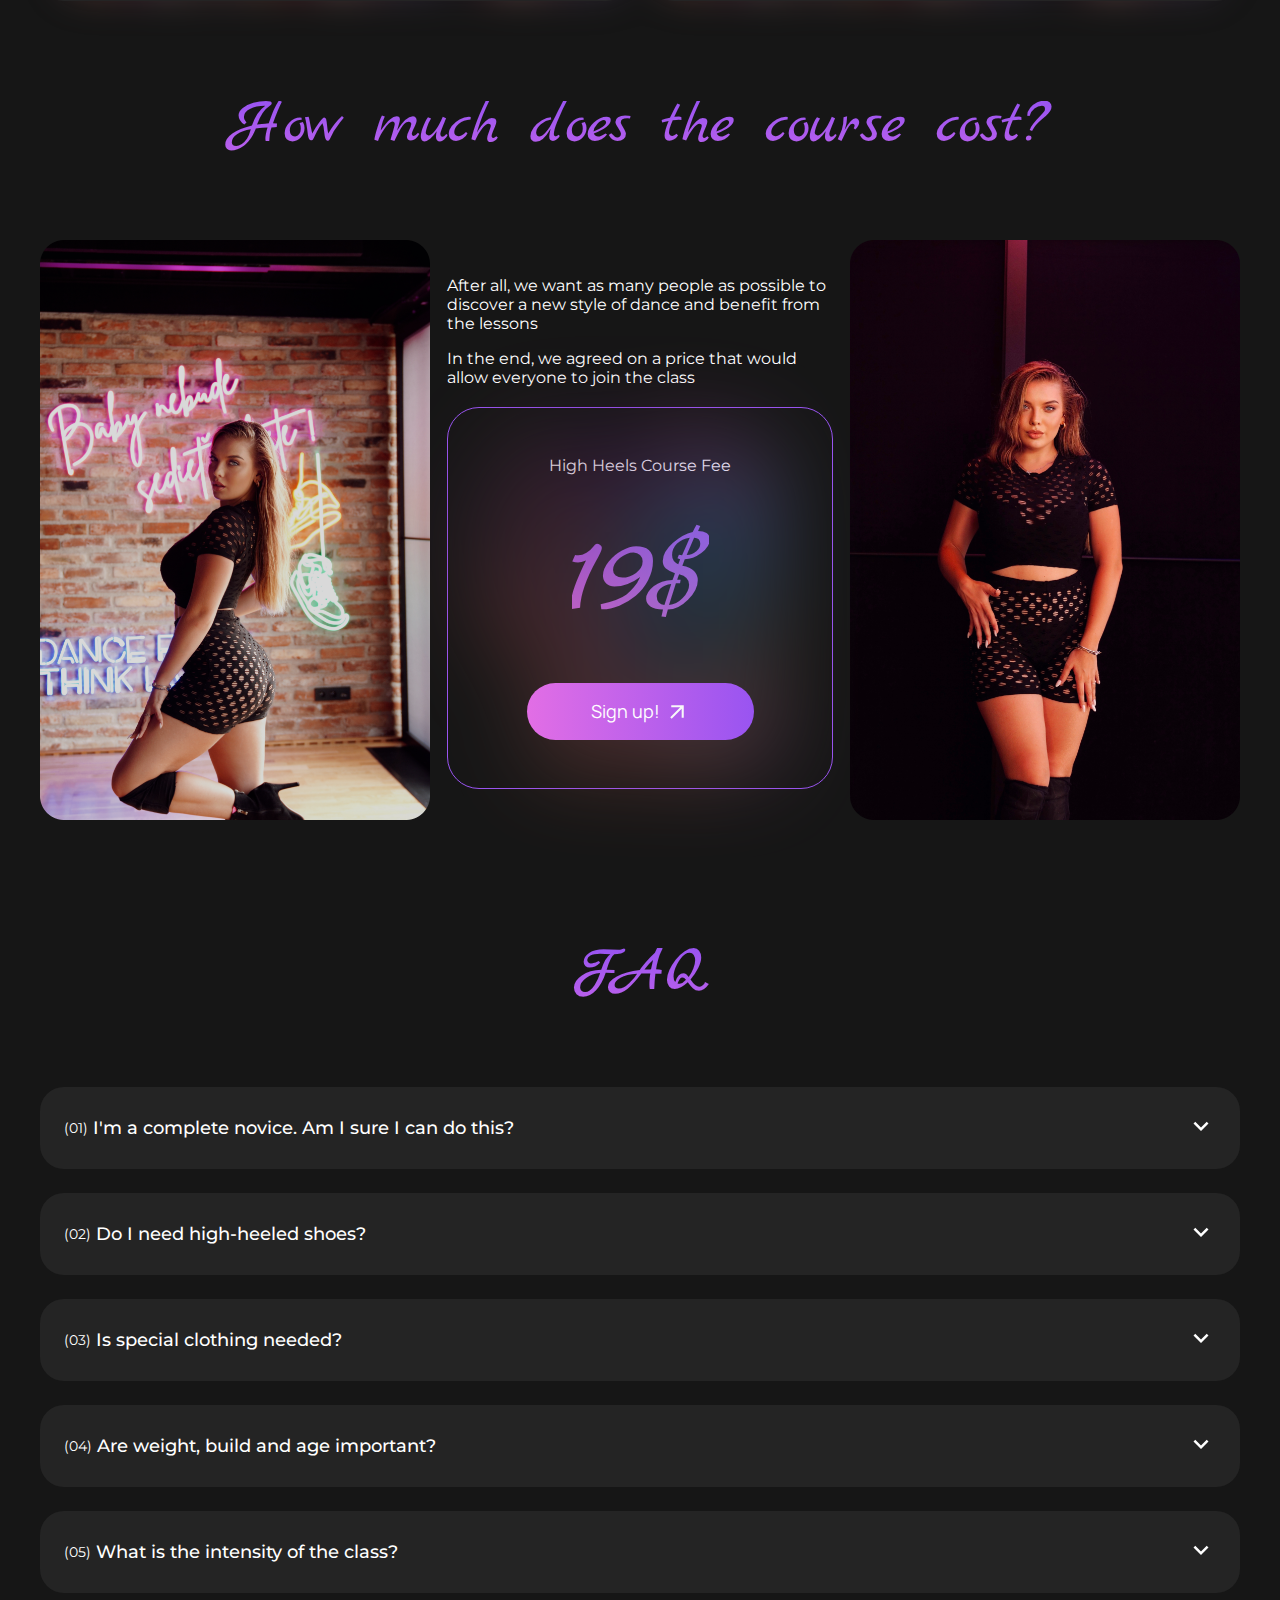
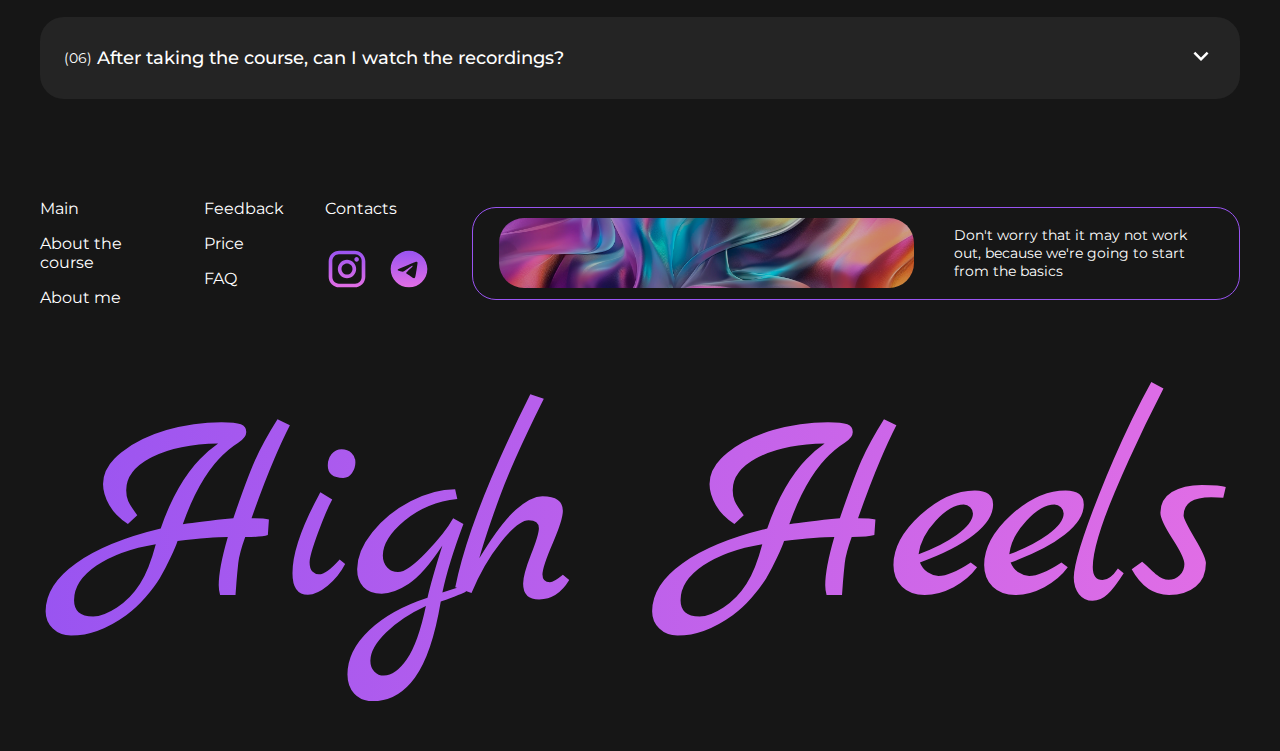
<file: en-index.html>
<!DOCTYPE html>
<html lang="en">
<head>
    <meta charset="UTF-8">
    <meta name="viewport" content="width=device-width, initial-scale=1.0">
    <meta name="facebook-domain-verification" content="w5g7wg4lvrmjx9i1m4obvgs6vs4uum" />
    <title>HighHeels</title>

    <link rel="preconnect" href="https://fonts.googleapis.com">
    <link rel="preconnect" href="https://fonts.gstatic.com" crossorigin>
    <link href="https://fonts.googleapis.com/css2?family=Montserrat:ital,wght@0,100..900;1,100..900&display=swap" rel="stylesheet">

    <link rel="preconnect" href="https://fonts.googleapis.com">
    <link rel="preconnect" href="https://fonts.gstatic.com" crossorigin>
    <link href="https://fonts.googleapis.com/css2?family=Marck+Script&display=swap" rel="stylesheet">

    <link rel="preconnect" href="https://fonts.googleapis.com">
    <link rel="preconnect" href="https://fonts.gstatic.com" crossorigin>
    <link href="https://fonts.googleapis.com/css2?family=Manrope:wght@200..800&display=swap" rel="stylesheet">

    <link rel="icon" href="./img/favicon.ico"> <!-- 32×32 -->
    <link rel="icon" href="./img/favicon.svg" type="image/svg+xml">
    <link rel="apple-touch-icon" href="img/apple-touch-icon.png">  <!-- 180×180 -->
    <link rel="manifest" href="img/site.webmanifest">

    <link rel="stylesheet" href="styles/style.css">

</head>
<body>
<div class="wrapper">

    <header>
        <div class="header-container">

            <div class="burger-menu" id="burger-menu">
                <ul>
                    <li><a href="#main-page">Main</a></li>
                    <li><a href="#about-course">About the course</a></li>
                    <li><a href="#about-me">About me</a></li>
                    <li><a href="#reviews">Feedback</a></li>
                    <li><a href="#price">Price</a></li>
                    <li><a href="#faq">FAQ</a></li>
                    <li><a href="#contacts">Contacts</a></li>

                    <div class="option-select">
                        <select onchange="window.location.href=this.value" class="language-selector">
                            <option value="en-index.html" lang="en">EN</option>
                            <option value="index.html" lang="ru">RU</option>
                        </select>
                    </div>

                </ul>

            </div>
            <div class="burger-icon" id="burger-icon">
                <div class="burger-stick burger-stick1"></div>
                <div class="burger-stick burger-stick2"></div>
            </div>
            <nav>
                <ul class="nav-container">
                    <li><a href="#main-page">Main</a></li>
                    <li><a href="#about-course">About the course</a></li>
                    <li><a href="#about-me">About me</a></li>
                    <li><a href="#reviews">Feedback</a></li>
                    <li><a href="#price">Price</a></li>
                    <li><a href="#faq">FAQ</a></li>
                    <li><a href="#contacts">Contacts</a></li>

                    <div class="option-select">
                        <select onchange="window.location.href=this.value" class="language-selector">
                            <option value="en-index.html" lang="en">EN</option>
                            <option value="index.html" lang="ru">RU</option>
                        </select>
                    </div>
                </ul>


            </nav>

            <a name="main-page"></a>

            <div class="header-first-block">
                <p class="your-path">Your path to</p>
                <div class="header-flex-first">
                    <p><span class="font-family">discover</span></p>
                    <p class="paragraph-flex">Unleash your passion on the dance floor with our High Heels course!</p>
                </div>
            </div>

            <div class="header-second-block">
                <div class="block-first">
                    <p>Dancing in heels is a lesson in elegance and self-expression</p>
                    <a href="https://buy.stripe.com/7sIeYlb7062a43S4gg" class="action-button">
                        <div>Sign up!</div>
                        <svg xmlns="http://www.w3.org/2000/svg" width="25" height="25" viewBox="0 0 25 25" fill="none">
                            <g clip-path="url(#clip0_1_48)">
                                <path d="M6.24998 6.25V8.33333H15.1979L5.20831 18.3229L6.67706 19.7917L16.6666 9.80208V18.75H18.75V6.25H6.24998Z" fill="#F7F7F8"/>
                            </g>
                            <defs>
                                <clipPath id="clip0_1_48">
                                    <rect width="25" height="25" fill="white"/>
                                </clipPath>
                            </defs>
                        </svg>
                    </a>
                </div>

                <div class="block-second">
                    <p class="font-family-second" style="line-height: 160px">your feminity</p>
                </div>
            </div>
        </div>

        <div class="herosection-mobile">
            <div class="herosection-mobile-motto">
                <p>Your path</p>
                <p>to discover</p>
                <p>your feminity and </p>
                <p>self-confidence</p>
            </div>


            <div class="herosection-mobile-content">
                <p>Dancing in heels is a lesson in elegance and self-expression</p>
                <p>Unleash your passion on the dance floor with our High Heels course!</p>
            </div>

            <div class="action-button-mobile">
                <a href="https://buy.stripe.com/7sIeYlb7062a43S4gg" class="action-button">
                    <div>Sign up!</div>
                    <svg xmlns="http://www.w3.org/2000/svg" width="25" height="25" viewBox="0 0 25 25" fill="none">
                        <g clip-path="url(#clip0_1_48)">
                            <path d="M6.24998 6.25V8.33333H15.1979L5.20831 18.3229L6.67706 19.7917L16.6666 9.80208V18.75H18.75V6.25H6.24998Z" fill="#F7F7F8"/>
                        </g>
                        <defs>
                            <clipPath id="clip0_1_48">
                                <rect width="25" height="25" fill="white"/>
                            </clipPath>
                        </defs>
                    </svg>
                </a>
            </div>
        </div>


    </header>


    <main class="header-container">
        <section>
            <a name="about-course"></a>
            <div class="about-course">
                <div><img src="./img/about-course-img-one.png" alt="about-course-img-one" class="about-course-img-one"></div>
                <div class="about-course-text-container">
                    <p class="about-us-heading">About <br> the course</p>
                    <p class="about-us-p">The course is suitable for beginners<br>in High Heels dances/p>
                    <p class="about-us-p">You'll need dancing shoes,<br>comfortable clothes and a little time</p>
                    <p class="about-us-p">You can practise anywhere<br> you like, even at home</p>
                </div>
                <div><img src="./img/about-course-img-two.png" alt="about-course-img-two" class="about-course-img-two"></div>
            </div>
        </section>

        <section>
            <div class="video">
                <iframe width="560" height="315" src="https://www.youtube.com/embed/qU1u4natENQ?si=yxEgOXmdOeLbTuuO" title="YouTube video player" frameborder="0" allow="accelerometer; autoplay; clipboard-write; encrypted-media; gyroscope; picture-in-picture; web-share" referrerpolicy="strict-origin-when-cross-origin" allowfullscreen class="video-block"></iframe>
            </div>
        </section>

        <section class="course-program">
            <p class="main-heading-course-program">What's included in <br> the programme:</p>
            <div  class="course-program-container">
                <div class="course-program-block">
                    <p class="course-program-heading">Warm-up</p>

                    <div class="padding-container">
                        <p>Mandatory stage of preparation for an active training</p>
                        <p>It's also a great way to set yourself up for a productive workout.<br>We will pay special attention to the back and leg muscles</p>

                        <div class="course-program-svg-container">
                            <p class="margin-rignt-course-program">Duration: <span>11 minutes</span></p>
                            <svg xmlns="http://www.w3.org/2000/svg" width="20" height="20" viewBox="0 0 20 20" fill="none">
                                <path d="M10 1.66663C14.6025 1.66663 18.3334 5.39746 18.3334 9.99996C18.3334 14.6025 14.6025 18.3333 10 18.3333C5.39752 18.3333 1.66669 14.6025 1.66669 9.99996C1.66669 5.39746 5.39752 1.66663 10 1.66663ZM10 3.33329C8.23191 3.33329 6.53622 4.03567 5.28598 5.28591C4.03573 6.53616 3.33335 8.23185 3.33335 9.99996C3.33335 11.7681 4.03573 13.4638 5.28598 14.714C6.53622 15.9642 8.23191 16.6666 10 16.6666C11.7681 16.6666 13.4638 15.9642 14.7141 14.714C15.9643 13.4638 16.6667 11.7681 16.6667 9.99996C16.6667 8.23185 15.9643 6.53616 14.7141 5.28591C13.4638 4.03567 11.7681 3.33329 10 3.33329ZM10 4.99996C10.2041 4.99999 10.4011 5.07492 10.5537 5.21056C10.7062 5.34619 10.8036 5.53308 10.8275 5.73579L10.8334 5.83329V9.65496L13.0892 11.9108C13.2386 12.0608 13.3254 12.262 13.3319 12.4736C13.3383 12.6852 13.264 12.8914 13.124 13.0502C12.984 13.209 12.7887 13.3085 12.578 13.3286C12.3672 13.3487 12.1567 13.2878 11.9892 13.1583L11.9109 13.0891L9.41085 10.5891C9.28134 10.4595 9.19816 10.2908 9.17419 10.1091L9.16669 9.99996V5.83329C9.16669 5.61228 9.25448 5.40032 9.41076 5.24404C9.56705 5.08776 9.77901 4.99996 10 4.99996Z" fill="url(#paint0_linear_265_115)"/>
                                <defs>
                                    <linearGradient id="paint0_linear_265_115" x1="1.66669" y1="9.99996" x2="18.3334" y2="9.99996" gradientUnits="userSpaceOnUse">
                                        <stop stop-color="#9954F1"/>
                                        <stop offset="1" stop-color="#E26EE5"/>
                                    </linearGradient>
                                </defs>
                            </svg>
                        </div>
                    </div>
                </div>


                <div class="course-program-block">
                    <p class="course-program-heading">A breakdown of three choreographies</p>

                    <div class="padding-container">
                        <p>Moving step by step - from simple movements to complex combinations</p>
                        <p>With a little effort, you'll learn the basic techniques that will be the foundation for your future dance achievements</p>

                        <div class="course-program-svg-container">
                            <p class="margin-rignt-course-program">Duration: <span>30 minutes</span></p>
                            <div class="svg-margin">
                                <svg xmlns="http://www.w3.org/2000/svg" width="20" height="20" viewBox="0 0 20 20" fill="none">
                                    <path d="M10 1.66663C14.6025 1.66663 18.3334 5.39746 18.3334 9.99996C18.3334 14.6025 14.6025 18.3333 10 18.3333C5.39752 18.3333 1.66669 14.6025 1.66669 9.99996C1.66669 5.39746 5.39752 1.66663 10 1.66663ZM10 3.33329C8.23191 3.33329 6.53622 4.03567 5.28598 5.28591C4.03573 6.53616 3.33335 8.23185 3.33335 9.99996C3.33335 11.7681 4.03573 13.4638 5.28598 14.714C6.53622 15.9642 8.23191 16.6666 10 16.6666C11.7681 16.6666 13.4638 15.9642 14.7141 14.714C15.9643 13.4638 16.6667 11.7681 16.6667 9.99996C16.6667 8.23185 15.9643 6.53616 14.7141 5.28591C13.4638 4.03567 11.7681 3.33329 10 3.33329ZM10 4.99996C10.2041 4.99999 10.4011 5.07492 10.5537 5.21056C10.7062 5.34619 10.8036 5.53308 10.8275 5.73579L10.8334 5.83329V9.65496L13.0892 11.9108C13.2386 12.0608 13.3254 12.262 13.3319 12.4736C13.3383 12.6852 13.264 12.8914 13.124 13.0502C12.984 13.209 12.7887 13.3085 12.578 13.3286C12.3672 13.3487 12.1567 13.2878 11.9892 13.1583L11.9109 13.0891L9.41085 10.5891C9.28134 10.4595 9.19816 10.2908 9.17419 10.1091L9.16669 9.99996V5.83329C9.16669 5.61228 9.25448 5.40032 9.41076 5.24404C9.56705 5.08776 9.77901 4.99996 10 4.99996Z" fill="url(#paint0_linear_265_115)"/>
                                    <defs>
                                        <linearGradient id="paint0_linear_265_115" x1="1.66669" y1="9.99996" x2="18.3334" y2="9.99996" gradientUnits="userSpaceOnUse">
                                            <stop stop-color="#9954F1"/>
                                            <stop offset="1" stop-color="#E26EE5"/>
                                        </linearGradient>
                                    </defs>
                                </svg>
                            </div>


                        </div>
                    </div>
                </div>

            </div>
        </section>


        <section>


            <div class="course-benefits">
                <p class="course-benefits-heading">Course Benefits:</p>
                <div class="course-benefits-container">

                    <div class="course-benefits-container-block">
                        <div class="benefit-block">
                            <img src="./img/icon-first.svg" alt="icon-first" class="benefits-icon">
                            <p>Flexible format</p>
                        </div>
                        <div class="benefit-block">
                            <img src="./img/icon-second.svg" alt="icon-second" class="benefits-icon">
                            <p>Unique programme</p>
                        </div>
                    </div>

                    <div class="course-benefits-container-block">
                        <div class="benefit-block">
                            <img src="./img/icon-third.svg" alt="icon-third" class="benefits-icon">
                            <p>Access to materials</p>
                        </div>
                        <div class="benefit-block">
                            <img src="./img/icon-fourth.svg" alt="icon-fourth" class="benefits-icon">
                            <p>Feedback</p>
                        </div>
                    </div>
                </div>
            </div>


        </section>

        <section>
            <div class="learning">
                <p class="learning-heading">Training is in the format <br> of video courses</p>

                <div class="learning-p-container">
                    <p class="learning-p">The important thing is that you have enough <br> room and you feel confident</p>
                    <p class="learning-p">After completing the course, you will have<br>access to the recorded lessons</p>
                    <p class="learning-p-bold">You can come back to them<br>later, so that:</p>
                </div>


                <div class="learning-content">
                    <div class="learning-content-block">
                        <p class="span-learning-content">1</p>
                        <p>Refresh your memory by reviewing the highlights</p>
                    </div>
                    <div class="learning-content-block">
                        <p class="span-learning-content">2</p>
                        <p>Study them more closely and start <br> working on your personal style</p>
                    </div>
                </div>

                <p class="ending-motto-learning">“The strength of High Heels dancing<br>  - is freedom and improvisation”</p>
            </div>
        </section>

        <section>
            <a name="about-me"></a>
            <div class="about-me">
                <p class="about-me-heading">About me</p>

                <div class="about-me-container">
                    <div class="about-me-img"><img src="./img/about-me-img.png" alt="photo" class="about-me-img"></div>

                    <div class="about-me-content">
                        <div>
                            <p class="about-me-second-heading">Hi, I'm Sasha and choreography is an integral part of my life</p>

                            <div class="about-me-content-paragraph">
                                <p>My path began with sports and ballroom dancing. At the <span class="bold">age of 15 </span> I became a <span class="bold">candidate master of sports of Ukraine</span> and continued to develop in other directions</p>
                                <p>I am mesmerized by modern styles of dance: Jazz-Funk, Latina Mix and and more.
                                    A special place in my heart is occupied by the incendiary <span class="bold">High Heels</span></p>
                                <p>I have a <span class="bold">school in Bratislava</span>, where I teach <span class="bold">adults</span> and <span class="bold">children</span> to dance.<br>It's not convenient for everyone to attend face-to-face classes, so I open an <span class="bold">online course</span> and I give <span class="bold">individual consultations</span></p>
                            </div>
                        </div>

                        <div class="exp-container">
                            <div class="exp-block">
                                <p>Dance experience</p>
                                <p class="exp-block-p">7+</p>
                                <p>years</p>
                            </div>

                            <div class="exp-block">
                                <p>Teaching experience</p>
                                <p class="exp-block-p">3+</p>
                                <p>years</p>
                            </div>
                        </div>
                    </div>
                </div>
            </div>
        </section>

        <section>
            <a name="reviews"></a>
            <div class="my-students">
                <p class="my-students-heading">What my students write</p>

                <div class="reviews-container">
                    <div class="review-content">
                        <div class="review-block">
                            <div class="review-group">
                                <div><img src="./img/review-first.JPG" alt="first" class="review-img"></div>
                                <p><span class="bold-name">Julia</span></p>
                            </div>

                            <p>Sasha, thank you for your incredible energy and professionalism during the lessons! I tried to learn how to dance many times before, but only with you was I able to connect with my body, overcome shyness, and feel my femininity. Every lesson feels like a new adventure, where I want to go further, see brighter, and feel deeper!</p>
                        </div>

                        <div class="review-block">
                            <div class="review-group">
                                <div><img src="./img/review-second.JPG" alt="second" class="review-img"></div>
                                <p><span class="bold-name">Taisia</span></p>
                            </div>

                            <p>It took me a while to decide. I thought dancing wasn’t for me. Then I tried salsa and got inspired right from the first lesson! A huge thanks to Alexandra for her positive energy and attentive approach to all her students. Learning under her guidance is pure joy!</p>
                        </div>
                    </div>

                    <div class="review-content">
                        <div class="review-block">
                            <div class="review-group">
                                <div><img src="./img/review-third.JPG" alt="third" class="review-img"></div>
                                <p><span class="bold-name">Bogdana</span></p>
                            </div>

                            <p>These are the exact dances and the amazing teacher I dreamed of. I enjoy every practice. I explore additional materials and practice at home. I can confidently recommend lessons with Sasha to everyone, especially beginners. During the classes, I often felt like many moves were already familiar, and Sasha just helped me unlock my potential.</p>
                        </div>


                        <div class="review-block">
                            <div class="review-group">
                                <div ><img src="./img/review-fourth.JPG" alt="fourth" class="review-img"></div>
                                <p><span class="bold-name">Catherine</span></p>
                            </div>

                            <p>I found Sasha on social media. Watching her dance was incredible. I wanted to move just like that. I signed up for the course and quickly mastered the basic choreography. I gained so many positive emotions and am determined to keep going. Now dancing is my new hobby. Thank you!</p>
                        </div>
                    </div>
                </div>
            </div>
        </section>

        <section>
            <a name="price"></a>
            <div class="price">
                <p class="price-heading">How much does the course cost?</p>

                <div class="price-container">
                    <div><img src="./img/price-img-first.png" alt="price-img-first" class="price-img"></div>
                    <div class="price-content-container">
                        <div class="price-content-paragraph">
                            <p>After all, we want as many people as possible to discover a new style of dance and benefit from the lessons</p>
                            <p>In the end, we agreed on a price that would allow everyone to join the class</p>
                        </div>

                        <div class="price-content">
                            <p>High Heels Course Fee</p>
                            <p class="price-content-span">19$</p>
                            <a href="https://buy.stripe.com/7sIeYlb7062a43S4gg" class="action-button action-button-price">
                                <div>Sign up!</div>
                                <svg xmlns="http://www.w3.org/2000/svg" width="25" height="25" viewBox="0 0 25 25" fill="none">
                                    <g clip-path="url(#clip0_1_48)">
                                        <path d="M6.24998 6.25V8.33333H15.1979L5.20831 18.3229L6.67706 19.7917L16.6666 9.80208V18.75H18.75V6.25H6.24998Z" fill="#F7F7F8"/>
                                    </g>
                                    <defs>
                                        <clipPath id="clip0_1_48">
                                            <rect width="25" height="25" fill="white"/>
                                        </clipPath>
                                    </defs>
                                </svg>
                            </a>
                        </div>
                    </div>


                    <div><img src="./img/price-img-second.png" alt="price-img-second" class="price-img"></div>
                </div>
            </div>
        </section>

        <section>

            <div class="FAQ">
                <a name="faq"></a>

                <p class="faq-heading">FAQ</p>

                <div class="accordeon">
                    <a href="#" onClick="look(); return false;">
                        <div class="accordeon-heading">
                            <div class="faq-flex">
                                <p>(01)</p>
                                <h2>I'm a complete novice. Am I sure I can do this?</h2>
                            </div>

                            <div class="svg-container">
                                <svg xmlns="http://www.w3.org/2000/svg" width="30" height="30" viewBox="0 0 30 30" fill="none" class="svg-icon">
                                    <g clip-path="url(#clip0_71_561)">
                                        <path d="M9.2625 10.7373L15 16.4623L20.7375 10.7373L22.5 12.4998L15 19.9998L7.5 12.4998L9.2625 10.7373Z" fill="white"/>
                                    </g>
                                    <defs>
                                        <clipPath id="clip0_71_561">
                                            <rect width="30" height="30" fill="white"/>
                                        </clipPath>
                                    </defs>
                                </svg>
                            </div>
                        </div>

                        <div id="div1" class="accordeon-content" style="display:none">
                            <p>Don’t worry—it’s just like learning a new language: it feels hard and unclear at first, but once you get into the process, you’ll already want to speak. The key is your desire and a little persistence. We’ll provide the rest: motivation, support, a positive vibe, and useful learning materials.</p>

                        </div>
                    </a>
                </div>

                <div class="accordeon">
                    <a href="#" onClick="look2(); return false;">
                        <div class="accordeon-heading">
                            <div class="faq-flex">
                                <p>(02)</p>
                                <h2>Do I need high-heeled shoes?</h2>
                            </div>

                            <div class="svg-container">
                                <svg xmlns="http://www.w3.org/2000/svg" width="30" height="30" viewBox="0 0 30 30" fill="none" class="svg-icon2">
                                    <g clip-path="url(#clip0_71_561)">
                                        <path d="M9.2625 10.7373L15 16.4623L20.7375 10.7373L22.5 12.4998L15 19.9998L7.5 12.4998L9.2625 10.7373Z" fill="white"/>
                                    </g>
                                    <defs>
                                        <clipPath id="clip0_71_561">
                                            <rect width="30" height="30" fill="white"/>
                                        </clipPath>
                                    </defs>
                                </svg>
                            </div>
                        </div>

                        <div id="div2" class="accordeon-content" style="display:none">
                            <p>For High Heels classes, choose shoes made of natural materials with a heel height of 8–10 cm. This is the perfect option for beginners—higher heels are harder to train in, and lower ones won’t let you fully express yourself in the dance.</p>

                        </div>
                    </a>
                </div>

                <div class="accordeon">
                    <a href="#" onClick="look3(); return false;">
                        <div class="accordeon-heading">
                            <div class="faq-flex">
                                <p>(03)</p>
                                <h2>Is special clothing needed?</h2>
                            </div>

                            <div class="svg-container">
                                <svg xmlns="http://www.w3.org/2000/svg" width="30" height="30" viewBox="0 0 30 30" fill="none" class="svg-icon3">
                                    <g clip-path="url(#clip0_71_561)">
                                        <path d="M9.2625 10.7373L15 16.4623L20.7375 10.7373L22.5 12.4998L15 19.9998L7.5 12.4998L9.2625 10.7373Z" fill="white"/>
                                    </g>
                                    <defs>
                                        <clipPath id="clip0_71_561">
                                            <rect width="30" height="30" fill="white"/>
                                        </clipPath>
                                    </defs>
                                </svg>
                            </div>
                        </div>

                        <div id="div3" class="accordeon-content" style="display:none">
                            <p>Any sportswear will work for your first classes. A good option: a t-shirt, shorts, or leggings. Forget about jeans during practice! If you’re planning to grow in High Heels, consider getting a dance jumpsuit. The clothes should hug your figure, accentuate the waist, and match the dance’s character, which is both captivating and bold!</p>

                        </div>
                    </a>
                </div>

                <div class="accordeon">
                    <a href="#" onClick="look4(); return false;">
                        <div class="accordeon-heading">
                            <div class="faq-flex">
                                <p>(04)</p>
                                <h2>Are weight, build and age important?</h2>
                            </div>

                            <div class="svg-container">
                                <svg xmlns="http://www.w3.org/2000/svg" width="30" height="30" viewBox="0 0 30 30" fill="none" class="svg-icon4">
                                    <g clip-path="url(#clip0_71_561)">
                                        <path d="M9.2625 10.7373L15 16.4623L20.7375 10.7373L22.5 12.4998L15 19.9998L7.5 12.4998L9.2625 10.7373Z" fill="white"/>
                                    </g>
                                    <defs>
                                        <clipPath id="clip0_71_561">
                                            <rect width="30" height="30" fill="white"/>
                                        </clipPath>
                                    </defs>
                                </svg>
                            </div>
                        </div>

                        <div id="div4" class="accordeon-content" style="display:none">
                            <p>	It’s not crucial. What really matters is your desire and personal motivation. Anyone can master this dance. Our course format encourages independent practice after choreography breakdowns. For more advanced moves, persistence will be needed. However, the results will pleasantly surprise you!</p>

                        </div>
                    </a>
                </div>

                <div class="accordeon">
                    <a href="#" onClick="look5(); return false;">
                        <div class="accordeon-heading">
                            <div class="faq-flex">
                                <p>(05)</p>
                                <h2>What is the intensity of the class?</h2>
                            </div>

                            <div class="svg-container">
                                <svg xmlns="http://www.w3.org/2000/svg" width="30" height="30" viewBox="0 0 30 30" fill="none" class="svg-icon5">
                                    <g clip-path="url(#clip0_71_561)">
                                        <path d="M9.2625 10.7373L15 16.4623L20.7375 10.7373L22.5 12.4998L15 19.9998L7.5 12.4998L9.2625 10.7373Z" fill="white"/>
                                    </g>
                                    <defs>
                                        <clipPath id="clip0_71_561">
                                            <rect width="30" height="30" fill="white"/>
                                        </clipPath>
                                    </defs>
                                </svg>
                            </div>
                        </div>

                        <div id="div5" class="accordeon-content" style="display:none">
                            <p>You can practice at your own pace and in any suitable place. The only requirement is to dedicate time to a warm-up. In our course, it takes 11 minutes, followed by the main part of the session: choreography breakdown. If you feel confident and the physical load isn’t too much, you can go through all three choreographies in one go.</p>

                        </div>
                    </a>
                </div>

                <div class="accordeon">
                    <a href="#" onClick="look6(); return false;">
                        <div class="accordeon-heading">
                            <div class="faq-flex">
                                <p>(06)</p>
                                <h2>After taking the course, can I watch the recordings?</h2>
                            </div>

                            <div class="svg-container">
                                <svg xmlns="http://www.w3.org/2000/svg" width="30" height="30" viewBox="0 0 30 30" fill="none" class="svg-icon6">
                                    <g clip-path="url(#clip0_71_561)">
                                        <path d="M9.2625 10.7373L15 16.4623L20.7375 10.7373L22.5 12.4998L15 19.9998L7.5 12.4998L9.2625 10.7373Z" fill="white"/>
                                    </g>
                                    <defs>
                                        <clipPath id="clip0_71_561">
                                            <rect width="30" height="30" fill="white"/>
                                        </clipPath>
                                    </defs>
                                </svg>
                            </div>
                        </div>

                        <div id="div6" class="accordeon-content" style="display:none">
                            <p>Of course! You’ll keep access to the learning materials and can use them in your dance practice.</p>

                        </div>
                    </a>
                </div>


            </div>
        </section>
    </main>

    <footer class="header-container">
        <a name="contacts"></a>

        <div class="contacts-links">

            <div class="contacts-block-first">
                <div>
                    <ul>
                        <li><a href="#main-page">Main</a></li>
                        <li><a href="#about-course">About the course</a></li>
                        <li><a href="#about-me">About me</a></li>
                    </ul>
                </div>


                <div>
                    <ul>
                        <li><a href="#reviews">Feedback</a></li>
                        <li><a href="#price">Price</a></li>
                        <li><a href="#faq">FAQ</a></li>
                    </ul>
                </div>


                <div class="ul-contacts">
                    <ul>
                        <li><a href="#contacts">Contacts</a></li>
                        <li>

                            <div class="insta-and-tg-links">
                                <a href="https://www.instagram.com/sa_dmi?igsh=MTJiMW5vZmR3czFzNQ=="><svg xmlns="http://www.w3.org/2000/svg" width="44" height="44" viewBox="0 0 44 44" fill="none">
                                    <path d="M14.3 3.6665H29.7C35.5667 3.6665 40.3333 8.43317 40.3333 14.2998V29.6998C40.3333 32.52 39.213 35.2246 37.2189 37.2187C35.2248 39.2129 32.5201 40.3332 29.7 40.3332H14.3C8.43332 40.3332 3.66666 35.5665 3.66666 29.6998V14.2998C3.66666 11.4797 4.78695 8.77507 6.78109 6.78094C8.77522 4.7868 11.4799 3.6665 14.3 3.6665ZM13.9333 7.33317C12.1829 7.33317 10.5042 8.02853 9.26642 9.26627C8.02868 10.504 7.33332 12.1827 7.33332 13.9332V30.0665C7.33332 33.7148 10.285 36.6665 13.9333 36.6665H30.0667C31.8171 36.6665 33.4958 35.9711 34.7336 34.7334C35.9713 33.4957 36.6667 31.8169 36.6667 30.0665V13.9332C36.6667 10.2848 33.715 7.33317 30.0667 7.33317H13.9333ZM31.625 10.0832C32.2328 10.0832 32.8157 10.3246 33.2454 10.7544C33.6752 11.1842 33.9167 11.767 33.9167 12.3748C33.9167 12.9826 33.6752 13.5655 33.2454 13.9953C32.8157 14.4251 32.2328 14.6665 31.625 14.6665C31.0172 14.6665 30.4343 14.4251 30.0045 13.9953C29.5748 13.5655 29.3333 12.9826 29.3333 12.3748C29.3333 11.767 29.5748 11.1842 30.0045 10.7544C30.4343 10.3246 31.0172 10.0832 31.625 10.0832ZM22 12.8332C24.4311 12.8332 26.7627 13.7989 28.4818 15.518C30.2009 17.2371 31.1667 19.5687 31.1667 21.9998C31.1667 24.431 30.2009 26.7626 28.4818 28.4816C26.7627 30.2007 24.4311 31.1665 22 31.1665C19.5688 31.1665 17.2373 30.2007 15.5182 28.4816C13.7991 26.7626 12.8333 24.431 12.8333 21.9998C12.8333 19.5687 13.7991 17.2371 15.5182 15.518C17.2373 13.7989 19.5688 12.8332 22 12.8332ZM22 16.4998C20.5413 16.4998 19.1424 17.0793 18.1109 18.1107C17.0795 19.1422 16.5 20.5411 16.5 21.9998C16.5 23.4585 17.0795 24.8575 18.1109 25.8889C19.1424 26.9204 20.5413 27.4998 22 27.4998C23.4587 27.4998 24.8576 26.9204 25.8891 25.8889C26.9205 24.8575 27.5 23.4585 27.5 21.9998C27.5 20.5411 26.9205 19.1422 25.8891 18.1107C24.8576 17.0793 23.4587 16.4998 22 16.4998Z" fill="url(#paint0_linear_71_614)"/>
                                    <defs>
                                        <linearGradient id="paint0_linear_71_614" x1="22" y1="3.6665" x2="22" y2="40.3332" gradientUnits="userSpaceOnUse">
                                            <stop stop-color="#9954F1"/>
                                            <stop offset="1" stop-color="#E26EE5"/>
                                        </linearGradient>
                                    </defs>
                                </svg></a>

                                <a href="https://t.me/sa_dmi">
                                    <svg xmlns="http://www.w3.org/2000/svg" width="44" height="44" viewBox="0 0 44 44" fill="none">
                                        <path d="M22 3.6665C11.88 3.6665 3.66666 11.8798 3.66666 21.9998C3.66666 32.1198 11.88 40.3332 22 40.3332C32.12 40.3332 40.3333 32.1198 40.3333 21.9998C40.3333 11.8798 32.12 3.6665 22 3.6665ZM30.5067 16.1332C30.2317 19.0298 29.04 26.0698 28.435 29.3148C28.1783 30.6898 27.665 31.1482 27.1883 31.2032C26.125 31.2948 25.3183 30.5065 24.2917 29.8282C22.6783 28.7648 21.7617 28.1048 20.2033 27.0782C18.3883 25.8865 19.5617 25.2265 20.6067 24.1632C20.8817 23.8882 25.575 19.6165 25.6667 19.2315C25.6794 19.1732 25.6777 19.1127 25.6617 19.0551C25.6457 18.9976 25.616 18.9449 25.575 18.9015C25.465 18.8098 25.3183 18.8465 25.19 18.8648C25.025 18.9015 22.4583 20.6065 17.4533 23.9798C16.72 24.4748 16.06 24.7315 15.4733 24.7132C14.8133 24.6948 13.5667 24.3465 12.6317 24.0348C11.4767 23.6682 10.5783 23.4665 10.6517 22.8248C10.6883 22.4948 11.1467 22.1648 12.0083 21.8165C17.3617 19.4882 20.9183 17.9482 22.6967 17.2148C27.7933 15.0882 28.8383 14.7215 29.535 14.7215C29.6817 14.7215 30.03 14.7582 30.25 14.9415C30.4333 15.0882 30.4883 15.2898 30.5067 15.4365C30.4883 15.5465 30.525 15.8765 30.5067 16.1332Z" fill="url(#paint0_linear_71_616)"/>
                                        <defs>
                                            <linearGradient id="paint0_linear_71_616" x1="22" y1="3.6665" x2="22" y2="40.3332" gradientUnits="userSpaceOnUse">
                                                <stop stop-color="#9954F1"/>
                                                <stop offset="1" stop-color="#E26EE5"/>
                                            </linearGradient>
                                        </defs>
                                    </svg>
                                </a>
                            </div>
                        </li>
                    </ul>
                </div>
            </div>


            <div class="contacts-block">
                <div class="contacts-img"><img src="./img/bg.png" alt="contacts-img" class="contacts-img"></div>
                <div><p class="dont-worry-end">Don't worry that it may not work out, because we're going to start from the basics</p></div>
            </div>
        </div>
        <div class="footer-ending">High Heels</div>
    </footer>

</div>
<script src="./app.js"></script>
<script src="burger-menu.js"></script>
<script>
    // Установка выбранного языка на основе текущего <html lang>
    const htmlLang = document.documentElement.lang;
    const languageSelectors = document.querySelectorAll('.language-selector');

    languageSelectors.forEach(select => {
        for (const option of select.options) {
            if (option.getAttribute('lang') === htmlLang) {
                option.selected = true;
            }
        }
    });
</script>
</body>
</html>
</file>
<file: styles/style.css>
*{
    margin: 0;
    padding: 0;
    box-sizing: border-box;
    list-style: none;
    text-decoration: none;
    scroll-behavior: smooth;

}
.wrapper{
    overflow: hidden;
}
body{
    background: #161616;
}
header{
    background-image: url(../img/header-bg.png);

    width: 100%;
    height: 683px; /* Высота равна высоте окна браузера */
    background-size: cover; /* Изображение покроет всю область */
    background-position: center; /* Центровка изображения */
    background-repeat: no-repeat; /
}
nav{
    padding-top: 40px;
}
.language-selector{
    outline: none;
    border: #161616;
    border-radius: 8px;
    padding: 5px;
    background: var(--grd-vertical, linear-gradient(180deg, #9954F1 0%, #E26EE5 100%));
    color: white;
}
.nav-container{
    display: flex;
    margin: auto;
    width: 600px;
    justify-content: space-between;
    color: #F7F7F8;
    font-family: 'Montserrat';
    font-size: 14px;
    font-weight: 400px;
    margin-bottom: 85px;
    align-items: center;
}
.header-container{
    max-width: 1200px;
    margin: auto;
}
ul li a{
    color: #FFF;
    font-family: 'Montserrat';
}
.your-path{
    font-family: "Marck Script";
    font-size: 130px;
    font-style: normal;
    font-weight: 400;
    text-align: center;
    background: var(--grd-horizontal, linear-gradient(90deg, #9954F1 0%, #E26EE5 100%));
    background-clip: text;
    -webkit-background-clip: text;
    -webkit-text-fill-color: transparent;
}
.font-family{
    font-family: "Marck Script";
    font-size: 130px;
    font-style: normal;
    font-weight: 400;
    background: var(--grd-horizontal, linear-gradient(90deg, #9954F1 0%, #E26EE5 100%));
    background-clip: text;
    -webkit-background-clip: text;
    -webkit-text-fill-color: transparent;
    line-height: 45px;
}
.header-flex-first{
    display: flex;
    align-items: center;
}
.paragraph-flex{
    color: #F7F7F8;
    font-family: 'Montserrat';
    font-size: 16px;
    font-style: normal;
    font-weight: 400;
    line-height: normal;
    margin-left: 40px;
    line-height: 22px;
    margin-top: 10px;
}
.block-first{
    width: 367px;
    color: #F7F7F8;
    font-family: 'Montserrat';
    font-size: 16px;
    font-style: normal;
    font-weight: 400;
    margin-top: 54px;
}
.action-button{
    margin-top: 48px;
    display: inline-flex;
    padding: 16px 119px;
    justify-content: center;
    align-items: center;
    border-radius: 60px;
    background: linear-gradient(90deg, #E26EE5 0%, #9954F1 100%);
    color: #F7F7F8;
    font-family: 'Manrope';
    font-size: 18px;
    font-style: normal;
    gap: 4px;
}
.header-second-block{
    display: flex;
    align-items: center;
}
.font-family-second{
    font-family: "Marck Script";
font-size: 130px;
font-style: normal;
font-weight: 400;
background: var(--grd-horizontal, linear-gradient(90deg, #9954F1 0%, #E26EE5 100%));
background-clip: text;
-webkit-background-clip: text;
-webkit-text-fill-color: transparent;
margin-left: 40px;
line-height: 120px;
}
.block-second-margin{
    margin-left: 15px;
}
.about-course{
    display: flex;
    align-items: center;
    justify-content: space-between;
    margin-top: 100px;
    margin-bottom: 100px;
}
.about-course-img-one, .about-course-img-two{
    width: 387px;
    height: 387px;
}
.about-us-heading{
    text-align: center;
font-family: "Marck Script";
font-size: 64px;
font-style: normal;
font-weight: 400;
line-height: normal;
background: var(--grd-vertical, linear-gradient(180deg, #9954F1 0%, #E26EE5 100%));
background-clip: text;
-webkit-background-clip: text;
-webkit-text-fill-color: transparent;
margin-bottom: 24px;
}
.about-us-p{
    color: #F7F7F8;
text-align: center;
font-family: Montserrat;
font-size: 16px;
font-style: normal;
font-weight: 400;
line-height: normal;
margin-bottom: 16px;
}
.video{
    margin-bottom: 100px;
}
.course-program-svg-container{
    display: flex;
}
.course-program-block{
    display: flex;
    max-width: 590px;
    padding-bottom: 44px;
    flex-direction: column;
    align-items: flex-start;
    gap: 24px;
    border-radius: 24px;
    border: 1px solid var(--grd-horizontal, #9954F1);
    color: #F7F7F8;
    font-family: Montserrat;
    font-size: 16px;
    font-style: normal;
    font-weight: 400;
    line-height: normal;
}
.course-program-heading{
    display: flex;
    justify-content: center;
    align-items: center;
    gap: 10px;
    align-self: stretch;
    padding-top: 16px;
    padding-bottom: 16px;
    border-radius: 23px 23px 0px 0px;
    background: var(--grd-horizontal, linear-gradient(90deg, #9954F1 0%, #E26EE5 100%));
}
.padding-container{
    padding-left: 25px;
    padding-right: 25px;
    display: flex;
    flex-direction: column;
    gap: 16px;
}
.margin-rignt-course-program{
    margin-right: 5px;
}
.course-program-container{
    display: flex;
    justify-content: space-between;
    margin-bottom: 100px;
}
.course-program-block span{
    font-weight: 600;
}
.main-heading-course-program{
    color: #F7F7F8;
    text-align: center;
    font-family: Montserrat;
    font-size: 24px;
    font-style: normal;
    font-weight: 500;
    line-height: normal;
    text-align: center;
    margin-bottom: 50px;
}
.padding-container{
    color: #F7F7F8;;
}
.course-benefits-container-block{
    display: flex;
    gap: 20px;
}
.course-benefits-container{
    display: flex;
    gap: 20px;
    justify-content: center;
    align-items: center;
    margin-bottom: 100px;
}
.benefit-block{
    display: flex;
    flex-direction: column;
    align-items: center;
    border-radius: 24px;
    border: 1px solid var(--grd-vertical, #9954F1);
    width: 280px;
    height: 280px;
    padding: 55px 40px;
    gap: 10px;
    color: #F7F7F8;
    text-align: center;
    font-family: Montserrat;
    font-size: 18px;
    font-style: normal;
    font-weight: 500;
}
.course-benefits-heading{
    color: #F7F7F8;
    text-align: center;
    font-family: Montserrat;
    font-size: 24px;
    font-style: normal;
    font-weight: 500;
    line-height: normal;
    text-align: center;
    margin-bottom: 50px;
}
.learning-heading{
    color: #FFF;
    text-align: center;
    font-family: Montserrat;
    font-size: 24px;
    font-style: normal;
    font-weight: 500;
    line-height: normal;
    margin-bottom: 48px;
}
.learning-p{
    color: #FFF;
    text-align: center;
    font-family: Montserrat;
    font-size: 16px;
    font-style: normal;
    font-weight: 400;
    line-height: normal;

}
.learning-p-container{
    display: flex;
    flex-direction: column;
    gap: 16px;
}
.learning-p-bold{
    color: #FFF;
    text-align: center;
    font-family: Montserrat;
    font-size: 16px;
    font-style: normal;
    font-weight: 400;
    line-height: normal;
    font-weight: 600;
}
.learning-content{
    display: flex;
    align-items: center;
    justify-content: space-between;
    margin-top: 50px;
    
}
.learning-content-block{
    display: flex;
    padding: 20px 44px;
    align-items: center;
    gap: 24px;
    border-radius: 20px;
    border: 1px solid var(--grd-vertical, #9954F1);
    color: #FFF;
    font-family: Montserrat;
    font-size: 16px;
    font-style: normal;
    font-weight: 400;
    line-height: normal;
    width: 585px;

}
.span-learning-content{
font-family: "Marck Script";
font-size: 94px;
font-style: normal;
font-weight: 400;
line-height: normal;
background: var(--grd-vertical, linear-gradient(180deg, #9954F1 0%, #E26EE5 100%));
background-clip: text;
-webkit-background-clip: text;
-webkit-text-fill-color: transparent;
width: 41px;
}
.learning {
    position: relative; /* Для позиционирования псевдоэлемента */
    width: 100%; /* Ширина блока */
    height: 100%; /* Высота блока */
}

.learning::before {
    content: '';
    position: absolute;
    top: 15%;
    left: 42%;
    width: 567px;
    height: 650px;
    background: url(../img/learning-bg.png);
    transform: translate(-50%, -50%); /* Центрирование и поворот изображения */
    opacity: 0.4;
    filter: blur(35px);
}
.ending-motto-learning{
    margin-top: 50px;
    color: #FFF;
    text-align: center;
    font-family: Montserrat;
    font-size: 16px;
    font-style: normal;
    font-weight: 400;
    line-height: normal;
    color: #FFF;
    font-family: Montserrat;
    font-size: 16px;
    font-style: normal;
    font-weight: 600;
    line-height: normal;
    margin-bottom: 100px;
}
.about-me-content{
    padding: 32px 48px;
    border-radius: 24px;
    background: #242424;
}
.about-me-heading{
    text-align: center;
    font-family: "Marck Script";
    font-size: 64px;
    font-style: normal;
    font-weight: 400;
    line-height: normal;
    background: var(--grd-vertival, linear-gradient(180deg, #9954F1 0%, #E26EE5 100%));
    background-clip: text;
    -webkit-background-clip: text;
    -webkit-text-fill-color: transparent;
    margin-bottom: 24px;
}
.about-me-img{
    width: 387px;
    height: 500px;
    border-radius: 24px;
}
.about-me-second-heading{
    color: #FFF;
    font-family: Montserrat;
    font-size: 16px;
    font-style: normal;
    font-weight: 600;
    line-height: normal;
    margin-bottom: 24px;
}
.about-me-content-paragraph{
    display: flex;
    flex-direction: column;
    gap: 16px;
    color: #FFF;
    font-family: Montserrat;
    font-size: 16px;
    font-style: normal;
    font-weight: 400;
    line-height: normal;
}
.bold{
    font-weight: 600;
}
.about-me-container{
    display: flex;
    justify-content: space-between;
    align-items: center;
    margin-bottom: 100px;
    gap: 20px;
}
.exp-container{
    display: flex;
    justify-content: space-between;
    align-items: center;
    margin-top: 24px;
}
.exp-block{
    display: flex;
    width: 320px;
    height: 198px;
    padding: 20px 0px;
    flex-direction: column;
    justify-content: center;
    align-items: center;
    gap: 8px;
    border-radius: 24px;
    border: 1px solid var(--grd-vertical, #9954F1);
    color: #FFF;
    text-align: center;
    font-family: Montserrat;
    font-size: 18px;
    font-style: normal;
    font-weight: 500;
    line-height: normal;
}
.exp-block-p{
    text-align: center;
    font-family: "Marck Script";
    font-size: 100px;
    font-style: normal;
    font-weight: 400;
    line-height: normal;
    background: var(--grd-vertival, linear-gradient(180deg, #9954F1 0%, #E26EE5 100%));
    background-clip: text;
    -webkit-background-clip: text;
    -webkit-text-fill-color: transparent;
    line-height: 90px;
}
.my-students-heading{
        text-align: center;
        font-family: "Marck Script";
        font-size: 64px;
        font-style: normal;
        font-weight: 400;
        line-height: 52px;
        background: var(--grd-vertival, linear-gradient(180deg, #9954F1 0%, #E26EE5 100%));
        background-clip: text;
        -webkit-background-clip: text;
        -webkit-text-fill-color: transparent;
        margin-bottom: 24px;
        height: 115px;

}
.review-block{
    display: flex;
    width: 590px;
    padding: 24px 40px;
    flex-direction: column;
    align-items: flex-start;
    gap: 12px;
    color: #FFF;
    font-family: Montserrat;
    font-size: 16px;
    font-style: normal;
    font-weight: 400;
    line-height: normal;
    border-radius: 24px;
    background: #242424;
    height: 230px;
    z-index: 20;
}
.reviews-container{
    display: flex;
    flex-direction: column;
    gap: 20px;
    margin-bottom: 100px;
}
.review-group{
    display: flex;
    align-items: center;
    gap: 10px;
}
.review-img{
    width: 32px;
    height: 32px;
    background-color: #D9D9D9;
    border-radius: 50%;
}
.review-content{
    display: flex;
    align-items: center;
    justify-content: center;
    justify-content: space-between;
}
.price-heading{
    text-align: center;
    font-family: "Marck Script";
    font-size: 64px;
    font-style: normal;
    font-weight: 400;
    line-height: 51px;
    background: var(--grd-vertival, linear-gradient(180deg, #9954F1 0%, #E26EE5 100%));
    background-clip: text;
    -webkit-background-clip: text;
    -webkit-text-fill-color: transparent;
    margin-bottom: 24px;
    height: 115px;
}
.price-container{
    display: flex;
    align-items: center;
    justify-content: space-between;
    margin-bottom: 100px;
}
.price-img{
    width: 390px;
    height: 580px;
}

.price-content-container{
    display: flex;
    width: 386px;
    flex-direction: column;
    align-items: flex-start;
    gap: 20px;
    color: #FFF;
    font-family: Montserrat;
    font-size: 16px;
    font-style: normal;
    font-weight: 400;
    line-height: normal;
    align-items: center;
}
.price-content{
    display: flex;
    padding: 48px 32px;
    flex-direction: column;
    align-items: center;
    gap: 24px;
    border-radius: 32px;
    border: 1px solid var(--grd-vertical, #9954F1);
    color: #FFF;
    width: 386px;

}
.action-button-price{
    display: flex;
    padding: 16px 64px;
    justify-content: center;
    align-items: center;
    gap: 5px;
    border-radius: 60px;
    background: linear-gradient(90deg, #E26EE5 0%, #9954F1 100%);
    color: #FFF;
    margin-top: 0px;
    z-index: 3;
}
.price-content-span{
    text-align: center;
    font-family: "Marck Script";
    font-size: 128px;
    font-style: normal;
    font-weight: 400;
    line-height: normal;
    background: var(--grd-vertical, linear-gradient(180deg, #9954F1 0%, #E26EE5 100%));
    background-clip: text;
    -webkit-background-clip: text;
    -webkit-text-fill-color: transparent;
}
.price-content-paragraph{
    display: flex;
    flex-direction: column;
    gap: 16px;
}
.faq-heading{
    text-align: center;
    font-family: "Marck Script";
    font-size: 64px;
    font-style: normal;
    font-weight: 400;
    line-height: 52px;
    background: var(--grd-vertival, linear-gradient(180deg, #9954F1 0%, #E26EE5 100%));
    background-clip: text;
    -webkit-background-clip: text;
    -webkit-text-fill-color: transparent;
    height: 115px;
}
.video-block{
    width: 1200px;
    height: 531px;
    border-radius: 24px;
    border: 1px solid #FFF;
}










.FAQ{
    display: flex;
    flex-direction: column;
    gap: 24px;
    margin-bottom: 100px;
}



.faq-h2-head{
    font-size: 60px;
    font-style: normal;
    font-weight: 400;
    color: #FFF;
    margin-top: 130px;
    margin-bottom: 32px;
    }
.accordeon{
    border-radius: 24px;
    background: #242424;
}
    
    .accordeon-heading h2{
        color: #FFF;
    font-family: Montserrat;
    font-size: 18px;
    font-style: normal;
    font-weight: 500;
    line-height: normal;
    
    }
    .accordeon-heading {
    display: flex;
    align-items: center;
    justify-content: space-between;
    padding: 24px;
    }
    .faq-flex{
    display: flex;
    justify-content: space-between;
    align-items: center;
    }
    .faq-flex p{
        color: #FFF;
        font-family: Montserrat;
        font-size: 14px;
        font-style: normal;
        font-weight: 400;
        line-height: normal;
        margin-right: 5px;
    }
    #div1, #div2, #div3, #div4, #div5, #div6{
    width: 525px;
    text-align: left;
    color: #FFF;
    font-size: 16px;
    font-style: normal;
    font-weight: 300;
    line-height: normal;
    margin-left: 29px;
    
    }
    
    .svg-icon,
    .svg-icon2, 
    .svg-icon3,
    .svg-icon4,
    .svg-icon5, 
    .svg-icon6{
    transition: transform 0.3s ease;
    }
    
    .svg-icon.rotated,
    .svg-icon2.rotated,
    .svg-icon3.rotated, 
    .svg-icon4.rotated,
    .svg-icon5.rotated,
    .svg-icon6.rotated{
    transform: rotate(180deg); /* Поворот на 45 градусов, чтобы получился крестик */
    }
    .accordeon-content p{
        color: #BABABA;
        font-family: Manrope;
        font-size: 15px;
        font-style: normal;
        font-weight: 400;
        line-height: normal;
        margin-bottom: 24px;
    }







    .burger-menu {
        display: none;
        position: fixed;
        top: 0;
        left: 0;
        width: 100vw; /* Занимает всю ширину экрана */
        height: 100vh; /* Занимает всю высоту экрана */
        color: #fff;
        z-index: 1000;
        text-align: center;
        background-color: #161616;;
        
        }
        
        .burger-menu ul {
        list-style-type: none;
        padding: 0;
        margin-top: 70px; /* Можно настроить в зависимости от того, где вы хотите расположить элементы */
        }
        
        .burger-menu ul li {
        margin: 35px 0;
        }
        
        .burger-menu ul li a {
        color: #fff;
        font-size: 32px;
        font-style: normal;
        font-weight: 300;
        font-family: 'Montserrat';
        }
        
        /* Иконка бургера */
        .burger-icon {
            display: none; /* Убедитесь, что иконка видна */
            width: 69px;
            height: 40px;
            cursor: pointer;
            color: #fff;
            position: fixed; /* Зафиксировать иконку на экране */
            top: 10px; /* Положение от верха страницы */
            right: 10px; /* Иконка справа */
            z-index: 1001;
            border-radius: 20px;
            border: 1px solid #C4C4C4;
            background: rgba(226, 110, 229, 0.90);
        }
      
      
        .burger-stick{

        width: 33px;
        height: 1.5px;
        margin: auto;
        margin-top: 2.5px;
        position: absolute;
        left: 0;
        right: 0;
        height: 2px;
        transition: all 0.3s ease-in-out;
        background-color: #fff;
        }
        .no-scroll {
        overflow: hidden;
        position: fixed; /* Фиксируем положение для предотвращения прокрутки */
        top: 0;
        left: 0;
        right: 0;
        bottom: 0;
        }
        .our-team-info{
          margin-top: 16px;
        }
        .burger-stick:nth-child(1) {
        top: 10px;
        }
        
        .burger-stick:nth-child(2) {
        top: 22px;
        }
        
        .burger-stick:nth-child(3) {
        top: 24px;
        }
        
        .burger-icon.active .burger-stick {
        left: 0;
        transition: all 0.3s ease-in-out;
        }
        
        .burger-icon.active .burger-stick:nth-child(1) {
        transform: rotate(45deg);
        top: 16px;
        }
        
        .burger-icon.active .burger-stick:nth-child(2) {
        transform: rotate(-45deg);
        top: 16px;
        }
        
        .burger-icon.active .burger-stick:nth-child(3) {
        opacity: 0;
        }
        .logo-burger{
        text-align: left;
        padding-left: 25px;
        }
        .burger-menu.active {
            right: 0; /* Показать меню, когда активное */
        }
        .herosection-mobile-motto{
            display: none;
            width: 301px;
            justify-content: center;
            align-items: flex-start;
            align-content: flex-start;
            gap: 8px;
            flex-wrap: wrap;
            font-family: "Marck Script";
            font-size: 48px;
            font-style: normal;
            font-weight: 400;
            line-height: 36px;
            background: var(--grd-horizontal, linear-gradient(90deg, #9954F1 0%, #E26EE5 100%));
            background-clip: text;
            -webkit-background-clip: text;
            -webkit-text-fill-color: transparent;
            text-align: center;
            padding-top: 70px;
            margin: auto;
        }

        .herosection-mobile-content{
            display: none;
            width: 313px;
            flex-direction: column;
            align-items: flex-start;
            gap: 16px;
            color: #F7F7F8;
            font-family: Montserrat;
            font-size: 14px;
            font-style: normal;
            font-weight: 400;
            line-height: normal;
            margin: auto;
            margin-top: 30px;   
            margin-bottom: 30px;
        }
        .action-button-mobile{
            display: none;
            text-align: center;
        }
        .action-button-mobile a{
            margin-top: 0px;
        }
      .contacts-links{
        display: flex;
        align-items: center;
        justify-content: space-between;
        gap: 41px;
      }
      .contacts-block-first{
        display: flex;
        justify-content: space-between;
        gap: 41px;
      }
      .contacts-block-first ul{
        display: flex;
        gap: 16px;
        flex-direction: column;
      }

      .contacts-block{
        display: flex;
        padding: 12px 26px;
        align-items: center;
        gap: 40px;
        height: 93px;
        border-radius: 24px;
        border: 1px solid var(--grd-vertical, #9954F1);
        color: #FFF;
        font-family: Montserrat;
        font-size: 14px;
        font-style: normal;
        font-weight: 400;
        line-height: normal;
        width: 800px;
      }

.ul-contacts ul{
    gap: 29px;
}
.insta-and-tg-links{
    display: flex;
    gap: 18px;
}
.contacts-img{
    height: 70px;
    display: block;
    border-radius: 25px;
    width: 415px;
}
.footer-ending{
    margin-top: 50px;
    font-family: "Marck Script";
    font-size: 276px;
    font-style: normal;
    font-weight: 400;
    line-height: normal;
    letter-spacing: -14.3px;
    background: var(--grd-horizontal, linear-gradient(90deg, #9954F1 0%, #E26EE5 100%));
    background-clip: text;
    -webkit-background-clip: text;
    -webkit-text-fill-color: transparent;
    text-align: center;
    margin-bottom: 50px;
}
.reviews-container{
    position: relative; /* Для позиционирования псевдоэлемента */
    width: 100%; /* Ширина блока */
    height: 100%; /* Высота блока */
    z-index: 200;
}



.reviews-container::before {
        content: '';
        position: absolute;
        top: 50%;
        left: 50%;
        width: 1223px;
        height: 526px;
        background: url(../img/bg-reviews.png);
          background-repeat: repeat;
          background-size: auto;
        background-repeat: no-repeat;
        background-size: cover;
        transform: translate(-50%, -50%);
        opacity: 1;
        filter: blur(13px);
        z-index: 1;
}
.price-content{
    position: relative; /* Для позиционирования псевдоэлемента */
    width: 100%; /* Ширина блока */
    height: 100%; /* Высота блока */
    z-index: 201;
}
.price-content::before{
    content: '';
    position: absolute;
    top: 50%;
    left: 37%;
    width: 400px;
    height: 450px;
    background: url(../img/learning-bg.png);
    background-repeat: no-repeat;
    background-size: cover;
    transform: translate(-50%, -50%);
    opacity: 0.8;
    filter: blur(39px);
    z-index: 2;
}
@media (max-width: 1200px) {
    .about-course{
        flex-direction: column;
        gap: 24px;
    }
    .about-course-img-one, .about-course-img-two{
        width: 320px;
        height: 320px;
    }
    .course-program-container{
        flex-direction: column;
        gap: 40px;
        align-items: center;
    }
    .course-program-block{
        width: 330px;
        font-size: 16px;
    }
    .course-benefits-container{
        flex-direction: column;
    }
    .benefit-block{
        width: 150px;
        height: 150px;
        align-items: center;
        padding: 18px 40px;
    }
    .benefits-icon{
        width: 55px;
        height: 55px;
    }
    .learning-content{
        flex-direction: column;
        gap: 24px;
    }
    .learning-content-block{
        width: 320px;
        padding: 10px 15px;
        align-items: center;
        gap: 0px;
        font-size: 12px;
    }
    .span-learning-content{
        font-size: 64px;
    }
    .about-me-container{
        flex-direction: column;
        gap: 24px;
    }
    .exp-container{
        flex-direction: column;
        gap: 24px;
    }
    .about-me-content{
        width: 320px;
    }
    .exp-block{
        width: 300px;
    }
    .about-me-img{
        width: 320px;
        height: 400px;
    }
    .about-me-content-paragraph{
        font-size: 11px;
    }
    .about-me-content {
        padding: 20px 15px;
        border-radius: 24px;
        background: #242424;
    }
    .about-me-second-heading{
        font-size: 14px;
    }
    .review-content{
        flex-direction: column;
        gap: 16px;
    }
    .review-block{
        width: 320px;
        font-size: 11px;
        padding: 25px 24px;
    }
    .course-program-block{
        width: 320px;
    }
    .about-course-text-container{
        width: 320px;
    }
    .price-container{
        flex-direction: column;
        gap: 24px;
    }
    .price-img{
        width: 320px;
        height: 500px;
    }
    .price-content-paragraph{
        width: 320px;
    }
    .price-content{
        width: 320px;
    }
    .action-button-price{
        font-size: 14px;
        width: 265px;
    }
    .ending-motto-learning{
        margin-top: 24px;
    }
    .video-block{
        display: block;
        width: 320px;
        height: 151px;
        margin: auto;
    }
    .video, .course-program-container, .course-benefits-container, .ending-motto-learning, .about-me-container, .reviews-container, .price-container, .FAQ, .about-course{
    margin-bottom: 24px;
    }
    .accordeon{
        width: 320px;
    }
    .accordeon-heading h2{
        font-size: 14px;
    }
    .faq-flex{
        align-items: baseline;
    }
    #div1, #div2, #div3, #div4, #div5, #div6{
        width: 300px;
        margin-left: 0px;

    }
    .accordeon-content p{
        font-size: 13px;
        padding: 0px 24px;
    }
    .FAQ{
        align-items: center;
    }
    nav{
        display: none;
    }
    .burger-icon {
        display: block;
    }
    .burger-menu.show {
      display: block;
    }
    .header-first-block, .header-second-block{
        display: none;
    }

    header{
        background-image: url(../img/header-bg-mobile.png);
        width: 100%;
        height: 480px;
        background-size: cover; /* Изображение покроет всю область */
        background-position: center; /* Центровка изображения */
        background-repeat: no-repeat; /

    }
    .about-course{
        margin-top: 50px;
    }
    .herosection-mobile-motto{
        display: flex;
        width: 301px;
        justify-content: center;
        align-items: flex-start;
        align-content: flex-start;
        gap: 8px;
        flex-wrap: wrap;
        font-family: "Marck Script";
        font-size: 48px;
        font-style: normal;
        font-weight: 400;
        line-height: 36px;
        background: var(--grd-horizontal, linear-gradient(90deg, #9954F1 0%, #E26EE5 100%));
        background-clip: text;
        -webkit-background-clip: text;
        -webkit-text-fill-color: transparent;
        text-align: center;
        padding-top: 70px;
        margin: auto;
    }

    .herosection-mobile-content{
        display: flex;
        width: 313px;
        flex-direction: column;
        align-items: flex-start;
        gap: 16px;
        color: #F7F7F8;
        font-family: Montserrat;
        font-size: 14px;
        font-style: normal;
        font-weight: 400;
        line-height: normal;
        margin: auto;
        margin-top: 30px;   
        margin-bottom: 30px;
    }
    .action-button-mobile{
        display: block;
    }
    .contacts-links{

        flex-direction: column; 
      }
      .contacts-block{
        width: 320px;
        flex-direction: column;
        height: 135px;
        gap: 20px;
      }
      .contacts-img{
        width: 300px;
        height: 60px;
      }
      .contacts-block-first{
        width: 320px;
        font-size: 12px;
      }
      .dont-worry-end{
        text-align: center;
        font-size: 12px;
      }
      .footer-ending{
        font-size: 72px;
        letter-spacing: -3.3px;
      }
      .bold-name{
        font-weight: 600;
        font-size: 14px;
      }
      .reviews-container::before {
        content: '';
        position: absolute;
        top: 50%;
        left: 47%;
        width: 387px;
        height: 1100px;
        background: url(../img/bg-reviews.png);
          background-repeat: repeat;
          background-size: auto;
        background-repeat: repeat;
        background-size: auto;
        background-repeat: no-repeat;
        background-size: cover;
        transform: translate(-50%, -50%);
        opacity: 1;
        filter: blur(13px);
        z-index: 1;
      }
      .contacts-links{
        margin-top: 50px;
      }
      .footer-ending{
        margin-top: 24px;
        margin-bottom: 24px;
      }
 }
</file>
